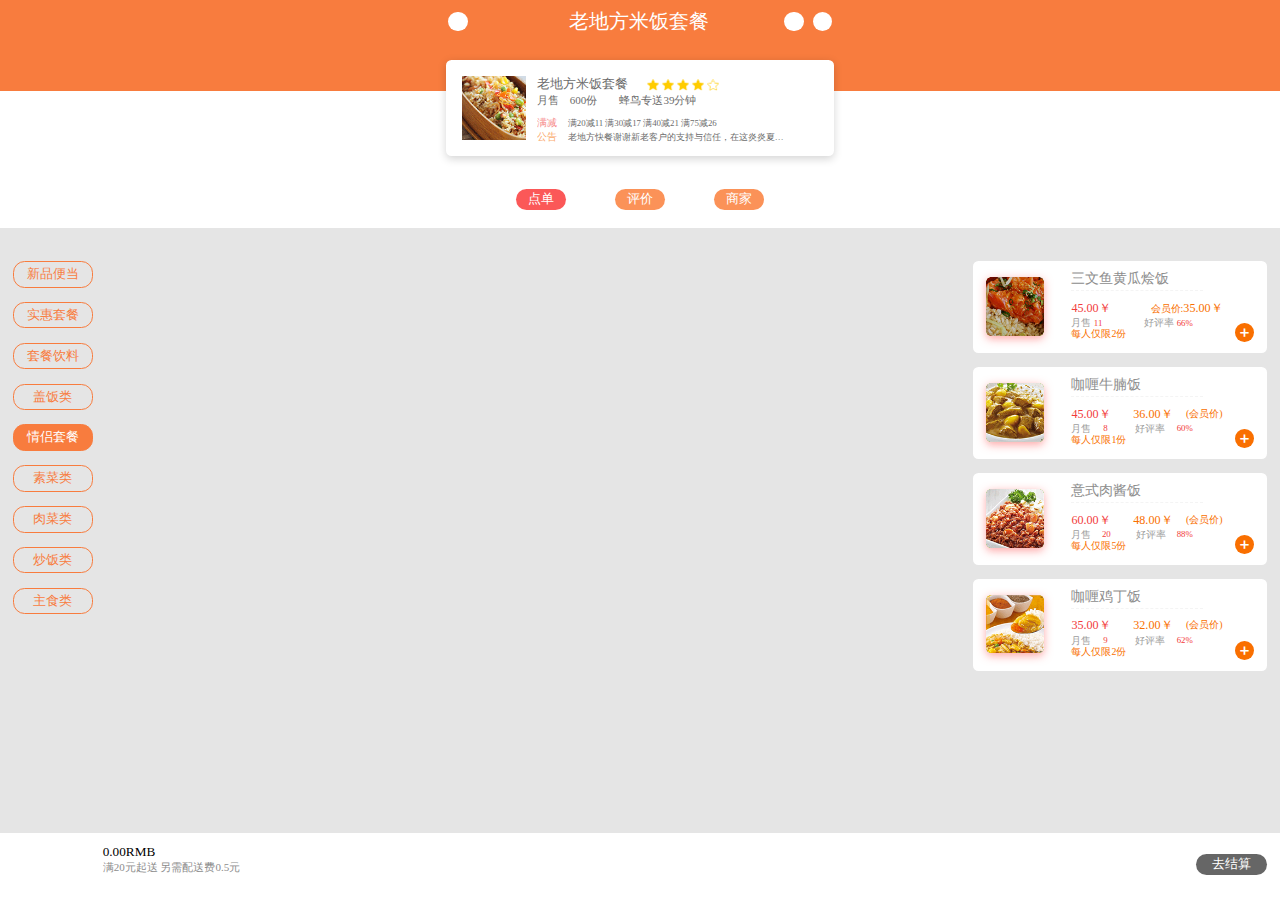
<file: app/detailed-information1.html>
<!DOCTYPE html>
<html lang="en">
<head>
    <meta charset="UTF-8">
    <meta name="viewport" content="width=device-width">
    <title>店铺详情1</title>
    <link rel="stylesheet" href="css/information1.css">
    <link rel="stylesheet" href="css/basic.css">
</head>
<body>
<!--标题-->
<div class="title-box">
    <header class="store-title">
        <div class="store-name">
            <a href="index.html">
            <div class="title-icon">
                <i id="return">&#xe683;</i>
            </div>
            </a>
            <span class="title-text">老地方米饭套餐
        </span>
            <div class="title-icon search">
                <i id="search-icon">&#xe6fe;</i>
            </div>
            <div class="title-icon more">
                <i id="more-icon">&#xe629;</i>
            </div>
        </div>
    </header>
    <div class="store-box">
        <div class="store-information">
            <div class="store-image">
                <img src="images/list-4.png" alt="">
            </div>
            <div class="store-container">
                <p class="container-name">
                    老地方米饭套餐
                </p>
                <div class="container-star">
                    <ul id="stars">
                        <li>
                            <img src="images/star.png" alt="">
                        </li>
                        <li>
                            <img src="images/star.png" alt="">
                        </li>
                        <li>
                            <img src="images/star.png" alt="">
                        </li>
                        <li>
                            <img src="images/star.png" alt="">
                        </li>
                        <li>
                            <img src="images/star2.png" alt="">
                        </li>
                    </ul>
                </div>
                <p class="container-sales">
                    月售&nbsp;&nbsp;&nbsp;&nbsp;600份&nbsp;&nbsp;&nbsp;&nbsp;&nbsp;&nbsp;&nbsp;&nbsp;蜂鸟专送39分钟
                </p>
                <div class="container-favourable">
                    <p>
                        <span>满减</span>
                        &nbsp;&nbsp;&nbsp;&nbsp;满20减11 满30减17 满40减21 满75减26
                    </p>
                    <p>
                        <span id="favourable-special">公告</span>
                        &nbsp;&nbsp;&nbsp;&nbsp;老地方快餐谢谢新老客户的支持与信任，在这炎炎夏日...在这炎炎夏日...在这炎炎夏日...
                    </p>
                </div>
                <i id="container-favourable-put">
                    &#xe698;
                </i>
            </div>
        </div>

    </div>
</div>
<!--上导航-->
<div class="small-nav-box">
    <div class="small-nav">
        <a class="order-sheet special">
            点单
        </a>
        <a class="order-sheet">
            评价
        </a>
        <a class="order-sheet">
            商家
        </a>
    </div>
</div>
<!--店铺详情-->
<div class="detailed-information">
    <div class="detailed-left">
        <ul>
            <li>
                新品便当
            </li>
            <li>
                实惠套餐
            </li>
            <li>
                套餐饮料
            </li>
            <li>
                盖饭类
            </li>
            <li class="detailed-left-special">
                情侣套餐
            </li>
            <li>
                素菜类
            </li>
            <li>
                肉菜类
            </li>
            <li>
                炒饭类
            </li>
            <li>
                主食类
            </li>
        </ul>
    </div>
    <div class="detailed-container">
        <div class="container-list">
            <div class="container-list-img">
                <img src="images/container-list-1.png" alt="">
            </div>
            <div class="container-rice-name">
                三文鱼黄瓜烩饭
            </div>
            <div class="container-list-price">
                <p class="list-price">
                    45.00￥<span class="list-price-special1"><span class="list-price-special2">会员价:</span>35.00￥</span>
                </p>
                <p class="list-evaluate">
                    <span>月售&nbsp;<span class="list-evaluate-special">11</span></span><span>好评率&nbsp;<span
                        class="list-evaluate-special">66%</span></span>
                </p>
                <p class="list-month-sales">
                    每人仅限2份
                </p>
            </div>
            <div class="add-goods">
                ＋
            </div>
        </div>
        <div class="container-list">
            <div class="container-list-img">
                <img src="images/container-list-2.png" alt="">
            </div>
            <div class="container-rice-name">
                咖喱牛腩饭
            </div>
            <div class="container-list-price">
                <p class="list-price">
                    45.00￥&nbsp;&nbsp;&nbsp;<span class="list-price-special1">36.00￥</span><span
                        class="list-price-special2">(会员价)</span>
                </p>
                <p class="list-evaluate">
                    月售&nbsp;<span class="list-evaluate-special">8</span>&nbsp;&nbsp;&nbsp;&nbsp;&nbsp;&nbsp;&nbsp;好评率&nbsp;<span
                        class="list-evaluate-special">60%</span>
                </p>
                <p class="list-month-sales">
                    每人仅限1份
                </p>
            </div>
            <div class="add-goods">
                ＋
            </div>
        </div>
        <div class="container-list">
            <div class="container-list-img">
                <img src="images/container-list-3.png" alt="">
            </div>
            <div class="container-rice-name">
                意式肉酱饭
            </div>
            <div class="container-list-price">
                <p class="list-price">
                    60.00￥&nbsp;&nbsp;&nbsp;<span class="list-price-special1">48.00￥</span><span
                        class="list-price-special2">(会员价)</span>
                </p>
                <p class="list-evaluate">
                    月售&nbsp;<span class="list-evaluate-special">20</span>&nbsp;&nbsp;&nbsp;&nbsp;&nbsp;&nbsp;&nbsp;好评率&nbsp;<span
                        class="list-evaluate-special">88%</span>
                </p>
                <p class="list-month-sales">
                    每人仅限5份
                </p>
            </div>
            <div class="add-goods">
                ＋
            </div>
        </div>
        <div class="container-list">
            <div class="container-list-img">
                <img src="images/container-list-4.png" alt="">
            </div>
            <div class="container-rice-name">
                咖喱鸡丁饭
            </div>
            <div class="container-list-price">
                <p class="list-price">
                    35.00￥&nbsp;&nbsp;&nbsp;<span class="list-price-special1">32.00￥</span><span
                        class="list-price-special2">(会员价)</span>
                </p>
                <p class="list-evaluate">
                    月售&nbsp;<span class="list-evaluate-special">9</span>&nbsp;&nbsp;&nbsp;&nbsp;&nbsp;&nbsp;&nbsp;好评率&nbsp;<span
                        class="list-evaluate-special">62%</span>
                </p>
                <p class="list-month-sales">
                    每人仅限2份
                </p>
            </div>
            <div class="add-goods">
                ＋
            </div>
        </div>
    </div>
</div>
<!--底部-->
<footer>
    <div id="shopping-cart">
        <i>&#xe600;</i>
    </div>
    <div class="shopping-text">
        <p class="shopping-text-price">0.00RMB</p>
        <p class="shopping-text-dispatching">满20元起送 另需配送费0.5元</p>
    </div>
    <a href="detailed-information2.html">
        <div class="balance-accounts">
            去结算
        </div>
    </a>
</footer>
</body>
</html>
</file>
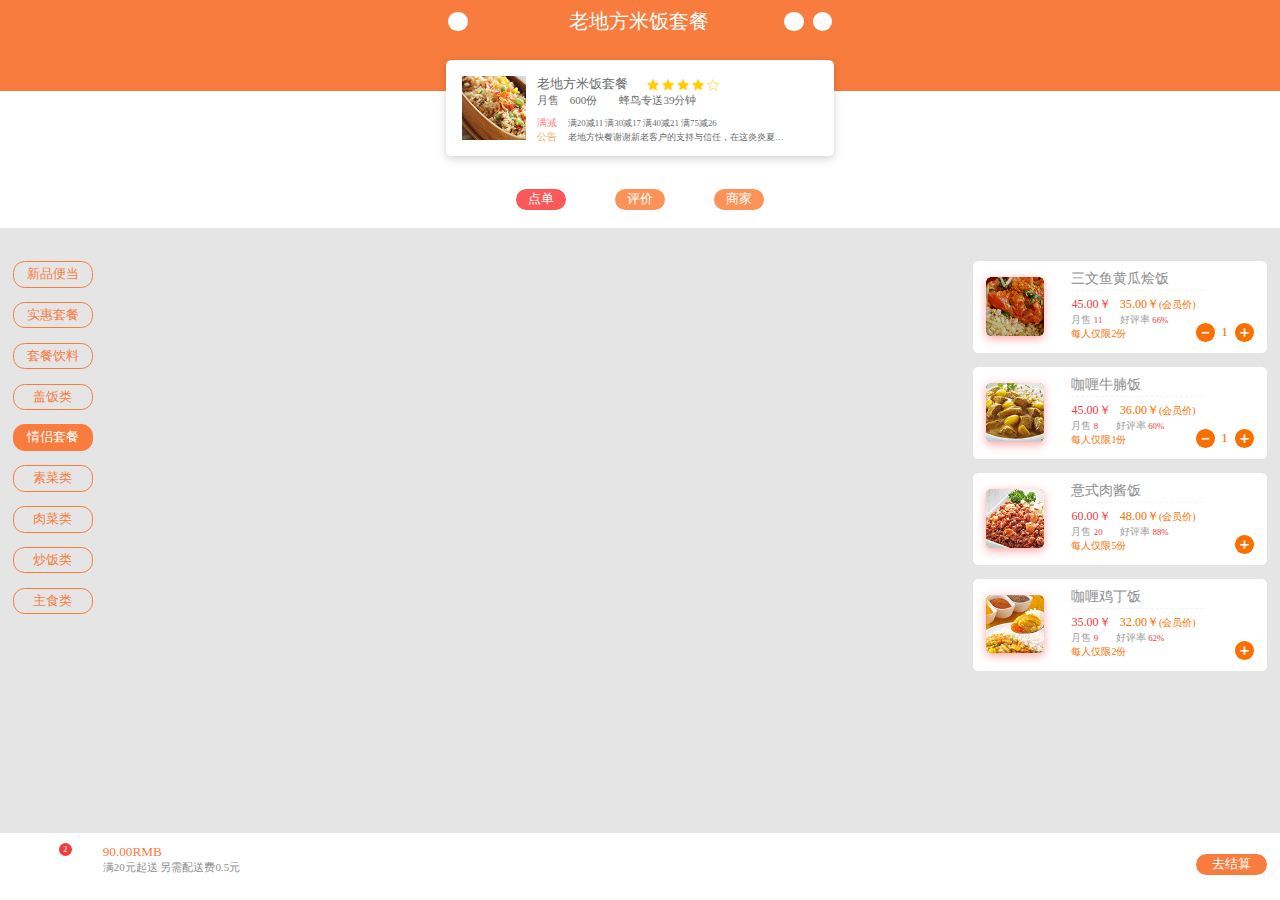
<file: app/detailed-information2.html>
<!DOCTYPE html>
<html lang="en">
<head>
    <meta charset="UTF-8">
    <meta name="viewport" content="width=device-width">
    <title>店铺详情2</title>
    <link rel="stylesheet" href="css/information2.css">
    <link rel="stylesheet" href="css/basic.css">
</head>
<body>
<!--标题-->
<div class="title-box">
    <header class="store-title">
        <div class="store-name">
            <a href="detailed-information1.html">
            <div class="title-icon">
                <i id="return">&#xe683;</i>
            </div>
            </a>
            <span class="title-text">老地方米饭套餐
        </span>
            <div class="title-icon search">
                <i id="search-icon">&#xe6fe;</i>
            </div>
            <div class="title-icon more">
                <i id="more-icon">&#xe629;</i>
            </div>
        </div>
    </header>
    <div class="store-box">
        <div class="store-information">
            <div class="store-image">
                <img src="images/list-4.png" alt="">
            </div>
            <div class="store-container">
                <p class="container-name">
                    老地方米饭套餐
                </p>
                <div class="container-star">
                    <ul id="stars">
                        <li>
                            <img src="images/star.png" alt="">
                        </li>
                        <li>
                            <img src="images/star.png" alt="">
                        </li>
                        <li>
                            <img src="images/star.png" alt="">
                        </li>
                        <li>
                            <img src="images/star.png" alt="">
                        </li>
                        <li>
                            <img src="images/star2.png" alt="">
                        </li>
                    </ul>
                </div>
                <p class="container-sales">
                    月售&nbsp;&nbsp;&nbsp;&nbsp;600份&nbsp;&nbsp;&nbsp;&nbsp;&nbsp;&nbsp;&nbsp;&nbsp;蜂鸟专送39分钟
                </p>
                <div class="container-favourable">
                    <p>
                        <span>满减</span>
                        &nbsp;&nbsp;&nbsp;&nbsp;满20减11 满30减17 满40减21 满75减26
                    </p>
                    <p>
                        <span id="favourable-special">公告</span>
                        &nbsp;&nbsp;&nbsp;&nbsp;老地方快餐谢谢新老客户的支持与信任，在这炎炎夏日...在这炎炎夏日...在这炎炎夏日...
                    </p>
                </div>
                <i id="container-favourable-put">
                    &#xe698;
                </i>
            </div>
        </div>
    </div>
</div>
<!--上导航-->
<div class="small-nav-box">
    <div class="small-nav">
        <a class="order-sheet special">
            点单
        </a>
        <a class="order-sheet">
            评价
        </a>
        <a class="order-sheet">
            商家
        </a>
    </div>
</div>
<!--店铺详情-->
<div class="detailed-information">
    <div class="detailed-left">
        <ul>
            <li>
                新品便当
            </li>
            <li>
                实惠套餐
            </li>
            <li>
                套餐饮料
            </li>
            <li>
                盖饭类
            </li>
            <li class="detailed-left-special">
                情侣套餐
            </li>
            <li>
                素菜类
            </li>
            <li>
                肉菜类
            </li>
            <li>
                炒饭类
            </li>
            <li>
                主食类
            </li>
        </ul>
    </div>
    <div class="detailed-container">
        <div class="container-list">
            <div class="container-list-img">
                <img src="images/container-list-1.png" alt="">
            </div>
            <div class="container-rice-name">
                三文鱼黄瓜烩饭
            </div>
            <div class="container-list-price">
                <p class="list-price">
                    45.00￥&nbsp;&nbsp;&nbsp;<span class="list-price-special1">35.00￥</span><span
                        class="list-price-special2">(会员价)</span>
                </p>
                <p class="list-evaluate">
                    月售&nbsp;<span class="list-evaluate-special">11</span>&nbsp;&nbsp;&nbsp;&nbsp;&nbsp;&nbsp;&nbsp;好评率&nbsp;<span
                        class="list-evaluate-special">66%</span>
                </p>
                <p class="list-month-sales">
                    每人仅限2份
                </p>
            </div>
            <div class="minus-goods">
                －
            </div>
            <div class="number-goods">
                1
            </div>
            <div class="add-goods">
                ＋
            </div>
        </div>
        <div class="container-list">
            <div class="container-list-img">
                <img src="images/container-list-2.png" alt="">
            </div>
            <div class="container-rice-name">
                咖喱牛腩饭
            </div>
            <div class="container-list-price">
                <p class="list-price">
                    45.00￥&nbsp;&nbsp;&nbsp;<span class="list-price-special1">36.00￥</span><span
                        class="list-price-special2">(会员价)</span>
                </p>
                <p class="list-evaluate">
                    月售&nbsp;<span class="list-evaluate-special">8</span>&nbsp;&nbsp;&nbsp;&nbsp;&nbsp;&nbsp;&nbsp;好评率&nbsp;<span
                        class="list-evaluate-special">60%</span>
                </p>
                <p class="list-month-sales">
                    每人仅限1份
                </p>
            </div>
            <div class="minus-goods">
                －
            </div>
            <div class="number-goods">
                1
            </div>
            <div class="add-goods">
                ＋
            </div>
        </div>
        <div class="container-list">
            <div class="container-list-img">
                <img src="images/container-list-3.png" alt="">
            </div>
            <div class="container-rice-name">
                意式肉酱饭
            </div>
            <div class="container-list-price">
                <p class="list-price">
                    60.00￥&nbsp;&nbsp;&nbsp;<span class="list-price-special1">48.00￥</span><span
                        class="list-price-special2">(会员价)</span>
                </p>
                <p class="list-evaluate">
                    月售&nbsp;<span class="list-evaluate-special">20</span>&nbsp;&nbsp;&nbsp;&nbsp;&nbsp;&nbsp;&nbsp;好评率&nbsp;<span
                        class="list-evaluate-special">88%</span>
                </p>
                <p class="list-month-sales">
                    每人仅限5份
                </p>
            </div>
            <div class="add-goods">
                ＋
            </div>
        </div>
        <div class="container-list">
            <div class="container-list-img">
                <img src="images/container-list-4.png" alt="">
            </div>
            <div class="container-rice-name">
                咖喱鸡丁饭
            </div>
            <div class="container-list-price">
                <p class="list-price">
                    35.00￥&nbsp;&nbsp;&nbsp;<span class="list-price-special1">32.00￥</span><span
                        class="list-price-special2">(会员价)</span>
                </p>
                <p class="list-evaluate">
                    月售&nbsp;<span class="list-evaluate-special">9</span>&nbsp;&nbsp;&nbsp;&nbsp;&nbsp;&nbsp;&nbsp;好评率&nbsp;<span
                        class="list-evaluate-special">62%</span>
                </p>
                <p class="list-month-sales">
                    每人仅限2份
                </p>
            </div>
            <div class="add-goods">
                ＋
            </div>
        </div>
    </div>
</div>
<!--底部-->
<footer>
    <div id="shopping-cart">
        <i>&#xe600;</i>
    </div>
    <div class="shopping-cart-number">
        2
    </div>
    <div class="shopping-text">
        <p class="shopping-text-price">90.00RMB</p>
        <p class="shopping-text-dispatching">满20元起送 另需配送费0.5元</p>
    </div>
    <a href="detailed-information3.html">
        <div class="balance-accounts">
            去结算
        </div>
    </a>
</footer>
</body>
</html>
</file>
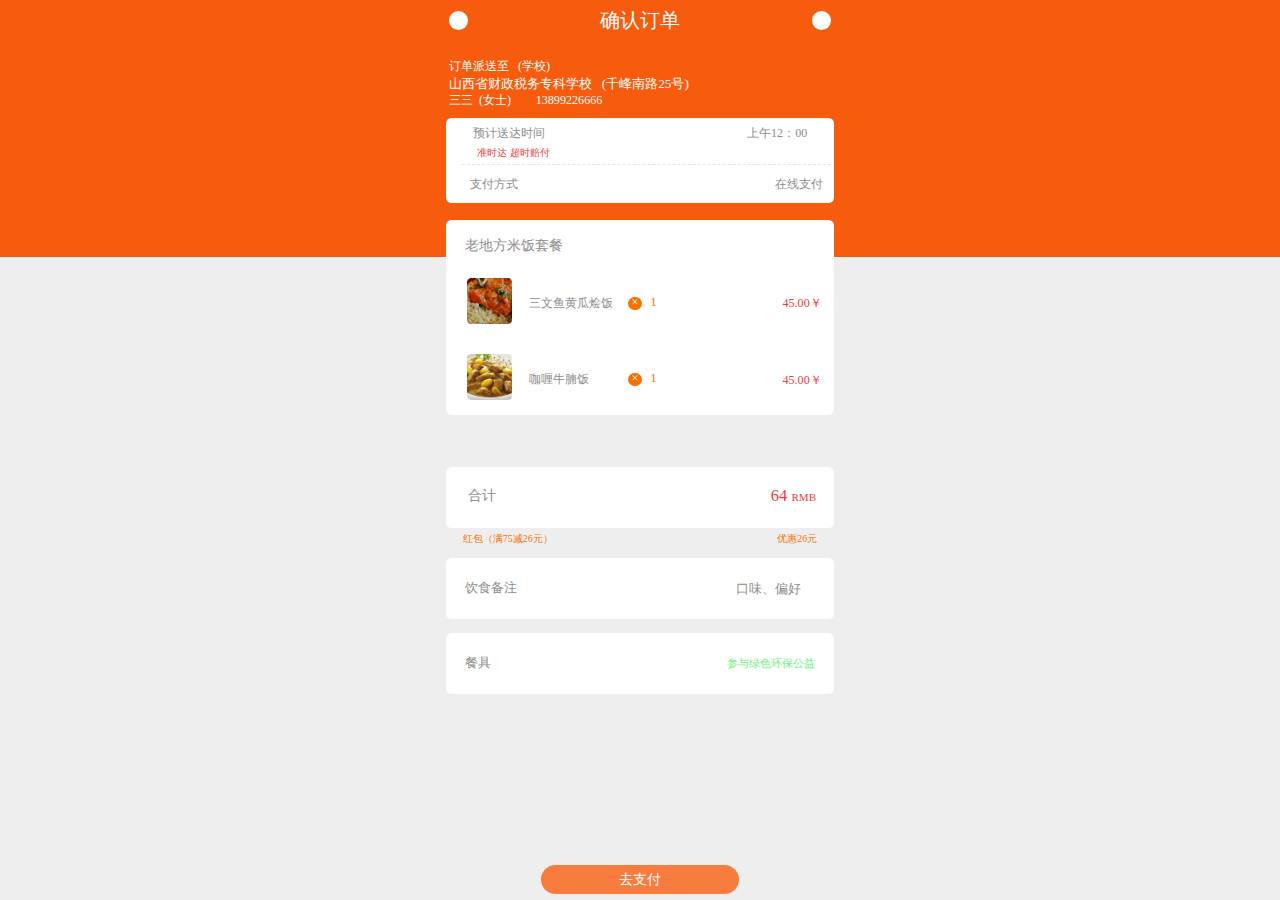
<file: app/detailed-information3.html>
<!doctype html>
<html lang="en">
<head>
    <meta charset="UTF-8">
    <meta name="viewport"
          content="width=device-width, user-scalable=no, initial-scale=1.0, maximum-scale=1.0, minimum-scale=1.0">
    <meta http-equiv="X-UA-Compatible" content="ie=edge">
    <title>店铺详情3</title>
    <link rel="stylesheet" href="css/basic.css">
    <link rel="stylesheet" href="css/information3.css">
</head>
<body>
<!--标题-->
<div class="top">
    <header>
        <a href="detailed-information2.html">
        <div class="header-return">
            <i id="return">&#xe683;</i>
        </div>
        </a>
        确认订单
        <div class="header-return share">
            <i id="share">&#xe615;</i>
        </div>
        <div class="header-address">
            <p class="address-choice">
                订单派送至&nbsp;&nbsp;&nbsp;(学校)
            </p>
            <p class="address-school">
                山西省财政税务专科学校&nbsp;&nbsp;&nbsp;(千峰南路25号)
            </p>
            <p class="address-person">
                三三&nbsp;&nbsp;(女士)&nbsp;&nbsp;&nbsp;
                <i id="phone">&#xe697;</i>
                13899226666
            </p>
        </div>
        <div class="header-time">
            <div class="expect-time">
                <p class="specific-time">预计送达时间 <span>上午12：00</span>
                    <i id="spread">&#xe698;</i>
                </p>
                <p class="special-note">
                    <i id="note">&#xe72d;</i>
                    准时达 超时赔付</p>
            </div>
            <div class="pay-style">
                <p>支付方式 <span>在线支付</span></p>
            </div>
        </div>
    </header>
    <div class="order-form-box">
        <div class="order-form">
            <p class="order-form-title">老地方米饭套餐</p>
            <div class="order-form1">
                <div class="order-form-img">
                    <img src="images/container-list-1.png" alt="">
                </div>
                <span>三文鱼黄瓜烩饭</span>
                <div class="multiply">
                    ×
                </div>
                <span class="multiply-number">
                    1
                </span>
                <span class="multiply-price">
                    45.00￥
                </span>
            </div>
            <div class="order-form1">
                <div class="order-form-img">
                    <img src="images/container-list-2.png" alt="">
                </div>
                <span>咖喱牛腩饭</span>
                <div class="multiply">
                    ×
                </div>
                <span class="multiply-number">
                    1
                </span>
                <span class="multiply-price">
                    45.00￥
                </span>
            </div>
        </div>
    </div>
</div>
<!--口味偏好价格-->
<div class="shop-lists">
    <div class="total-price">
        <span class="total">
            合计
        </span>
        <span class="price">
            64 <span class="price-unit">RMB</span>
        </span>
    </div>
    <div class="red-packet">
        <span>红包（满75减26元）</span>
        <span>优惠26元</span>
    </div>
    <div class="foot-remark">
        <div class="list-container">
            <span>饮食备注</span>
            <span>口味、偏好 <i id="remark-choose">&#xe634;</i> </span>
        </div>
    </div>
    <div class="foot-remark tableware">
        <div class="list-container">
            <span>餐具</span>
            <span id="tableware-special">参与绿色环保公益</span>
        </div>
    </div>
    <!--去支付-->
    <div class="pay-box">
        <a href="pay1.html">
        <div class="pay">
            去支付
        </div>
        </a>
    </div>
</div>
</body>
</html>
</file>
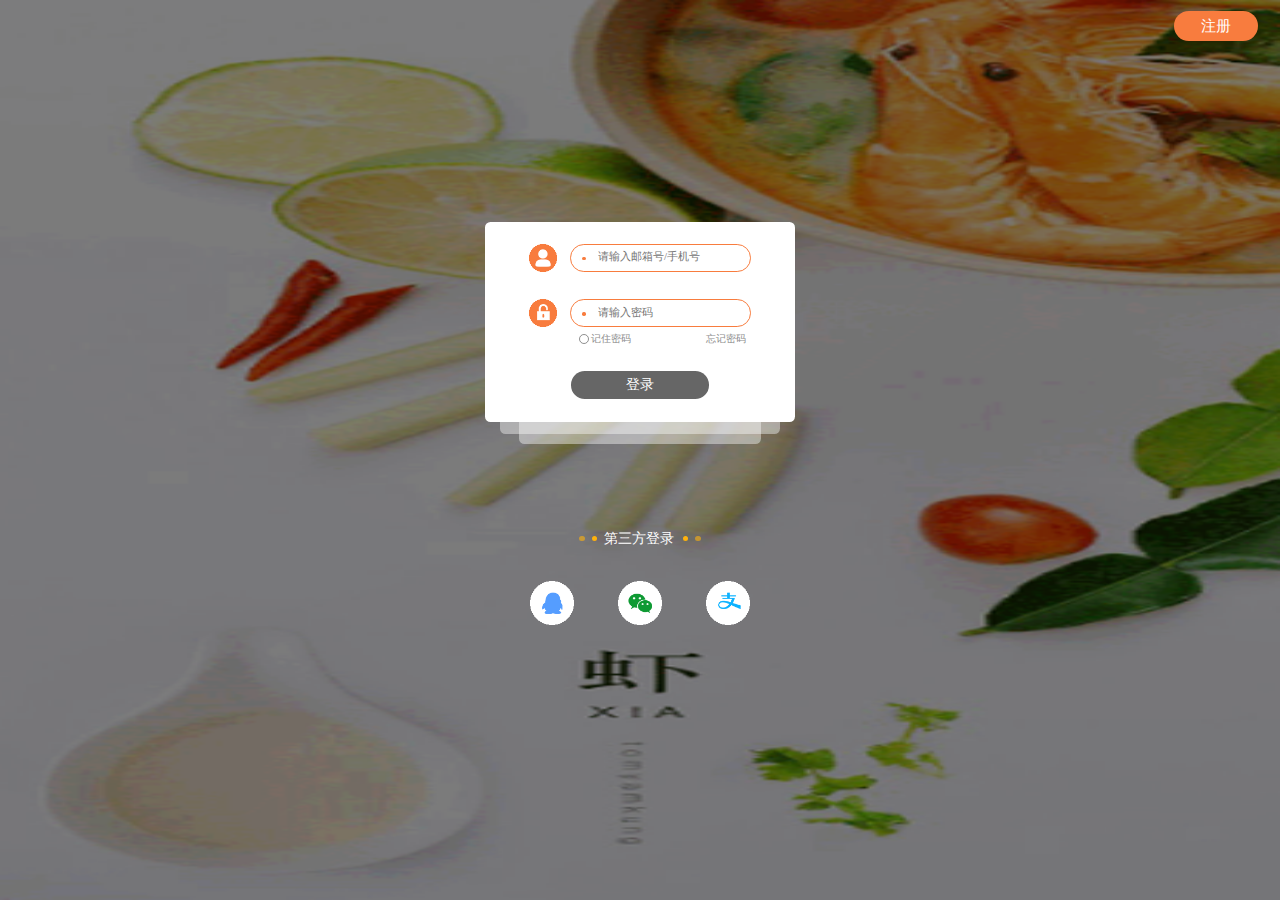
<file: app/login.html>
<!doctype html>
<html lang="en">
<head>
    <meta charset="UTF-8">
    <meta name="viewport"
          content="width=device-width, user-scalable=no, initial-scale=1.0, maximum-scale=1.0, minimum-scale=1.0">
    <meta http-equiv="X-UA-Compatible" content="ie=edge">
    <link rel="stylesheet" href="css/login.css">
    <link rel="stylesheet" href="css/basic.css">
    <title>登录</title>
</head>
<body>
<div class="bg">
    <div class="button">
        <a href="register.html">
        <div class="register">
            注册
        </div>
        </a>
    </div>
    <div class="center-box">
        <div class="center-container">
            <div class="center bottom">
            </div>
            <div class="center between">
            </div>
            <div class="center top">
                <div class="login-information">
                    <img src="images/name.png" alt="">
                    <div class="name-text">
                        <span></span>
                        <input type="text" placeholder="请输入邮箱号/手机号">
                    </div>
                </div>
                <div class="login-information password">
                    <img src="images/password.png" alt="">
                    <div class="name-text">
                        <span></span>
                        <input type="text" placeholder="请输入密码">
                    </div>
                </div>
                <div class="password-information">
                    <div class="remember-password">
                        <span></span>
                        记住密码
                    </div>
                    <div class="remember-password">
                        <i id="find-password">&#xe72d;</i>
                        忘记密码
                    </div>
                </div>
                <a href="index.html">
                <div class="btn-login">
                    登录
                </div>
                </a>
            </div>
        </div>
    </div>
    <div class="third-party-login-box">
        <div class="third-party-login">
            <div class="point point-special"></div>
            <div class="point"></div>
            <div class="text">第三方登录</div>
            <div class="point"></div>
            <div class="point point-special"></div>
        </div>
    </div>
    <div class="third-party-icon-box">
        <div class="third-party-icon">
            <div><img src="images/qq.png" alt=""></div>
            <div><img src="images/wechat.png" alt=""></div>
            <div><img src="images/payment.png" alt=""></div>
        </div>
    </div>
</div>
</body>
</html>
</file>
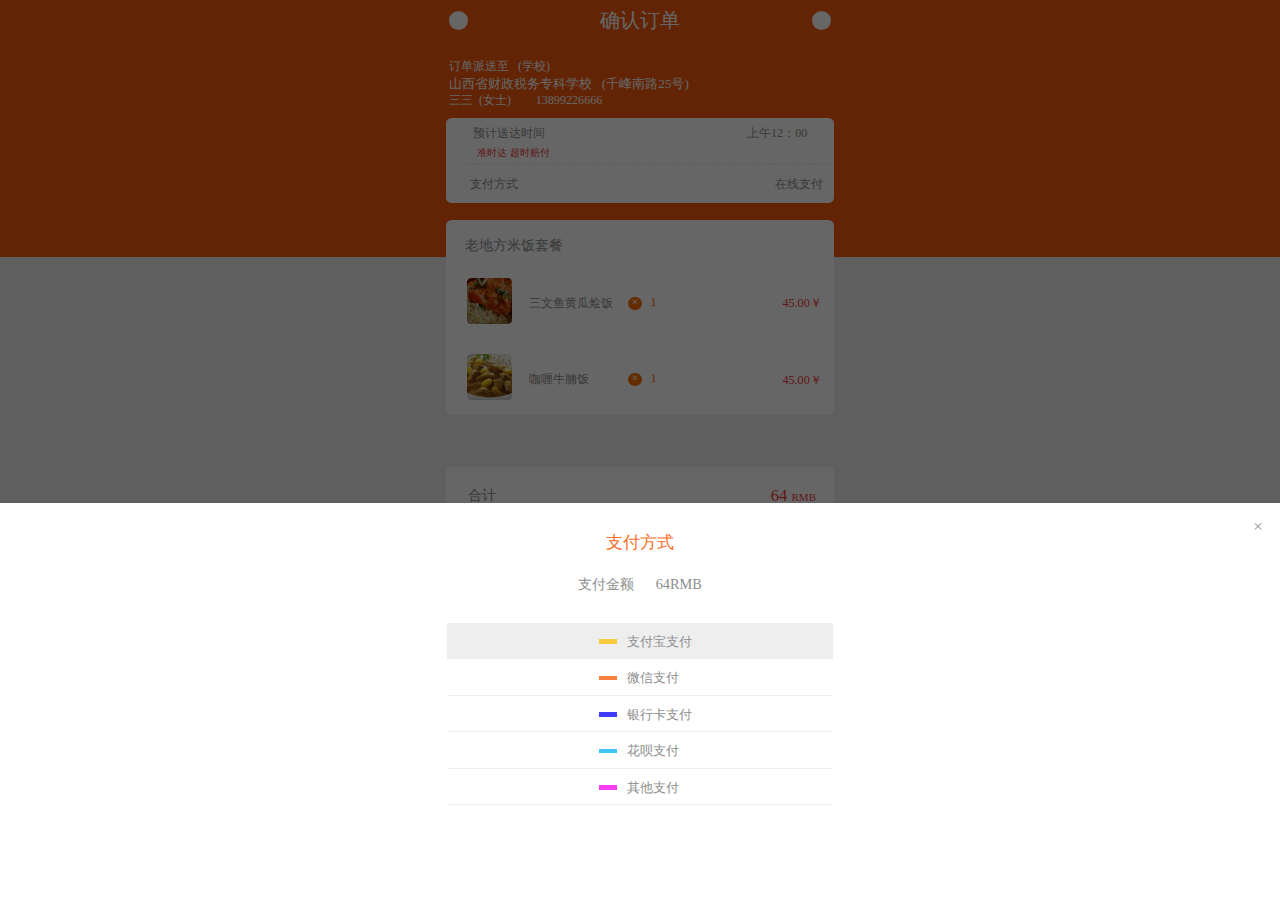
<file: app/pay1.html>
<!doctype html>
<html lang="en">
<head>
    <meta charset="UTF-8">
    <meta name="viewport"
          content="width=device-width, user-scalable=no, initial-scale=1.0, maximum-scale=1.0, minimum-scale=1.0">
    <meta http-equiv="X-UA-Compatible" content="ie=edge">
    <title>支付方式</title>
    <link rel="stylesheet" href="css/basic.css">
    <link rel="stylesheet" href="css/information3.css">
    <link rel="stylesheet" href="css/pay1.css">
</head>
<body>
<div class="box">
    <div class="shaw">
    </div>
    <div class="top">
        <header>
            <a href="detailed-information2.html">
                <div class="header-return">
                    <i id="return">&#xe683;</i>
                </div>
            </a>
            确认订单
            <div class="header-return share">
                <i id="share">&#xe615;</i>
            </div>
            <div class="header-address">
                <p class="address-choice">
                    订单派送至&nbsp;&nbsp;&nbsp;(学校)
                </p>
                <p class="address-school">
                    山西省财政税务专科学校&nbsp;&nbsp;&nbsp;(千峰南路25号)
                </p>
                <p class="address-person">
                    三三&nbsp;&nbsp;(女士)&nbsp;&nbsp;&nbsp;
                    <i id="phone">&#xe697;</i>
                    13899226666
                </p>
            </div>
            <div class="header-time">
                <div class="expect-time">
                    <p class="specific-time">预计送达时间 <span>上午12：00</span>
                        <i id="spread">&#xe698;</i>
                    </p>
                    <p class="special-note">
                        <i id="note">&#xe72d;</i>
                        准时达 超时赔付</p>
                </div>
                <div class="pay-style">
                    <p>支付方式 <span>在线支付</span></p>
                </div>
            </div>
        </header>
        <div class="order-form-box">
            <div class="order-form">
                <p class="order-form-title">老地方米饭套餐</p>
                <div class="order-form1">
                    <div class="order-form-img">
                        <img src="images/container-list-1.png" alt="">
                    </div>
                    <span>三文鱼黄瓜烩饭</span>
                    <div class="multiply">
                        ×
                    </div>
                    <span class="multiply-number">
                    1
                </span>
                    <span class="multiply-price">
                    45.00￥
                </span>
                </div>
                <div class="order-form1">
                    <div class="order-form-img">
                        <img src="images/container-list-2.png" alt="">
                    </div>
                    <span>咖喱牛腩饭</span>
                    <div class="multiply">
                        ×
                    </div>
                    <span class="multiply-number">
                    1
                </span>
                    <span class="multiply-price">
                    45.00￥
                </span>
                </div>
            </div>
        </div>
    </div>
    <!--口味偏好价格-->
    <div class="shop-lists">
        <div class="total-price">
        <span class="total">
            合计
        </span>
            <span class="price">
            64 <span class="price-unit">RMB</span>
        </span>
        </div>
        <div class="red-packet">
            <span>红包（满75减26元）</span>
            <span>优惠26元</span>
        </div>
        <div class="foot-remark">
            <div class="list-container">
                <span>饮食备注</span>
                <span>口味、偏好 <i id="remark-choose">&#xe634;</i> </span>
            </div>
        </div>
        <div class="foot-remark tableware">
            <div class="list-container">
                <span>餐具</span>
                <span id="tableware-special">参与绿色环保公益</span>
            </div>
        </div>
        <!--去支付-->
        <div class="pay-box">
            <a href="pay1.html">
                <div class="pay">
                    去支付
                </div>
            </a>
        </div>
    </div>
</div>
<div class="pay-container">
    <a href="detailed-information3.html">
        <div class="pay-multiply">×</div>
    </a>
    <div id="pay-style-text">
        支付方式
    </div>
    <div id="pay-money">
        支付金额&nbsp;&nbsp;&nbsp;&nbsp;&nbsp;&nbsp;64RMB
    </div>
    <div class="pay-style-box">
        <div id="pay-style">
            <a href="pay2.html">
                <div class="pay-style-special">
                    <div class="specific-style"></div>
                    <span>支付宝支付</span>
                </div>
            </a>
            <a href="">
                <div>
                    <div class="specific-style specific-style-WeChat"></div>
                    <span>微信支付</span>
                </div>
            </a>
            <a>
                <div>
                    <div class="specific-style specific-style-bankCard"></div>
                    <span>银行卡支付</span>
                </div>
            </a>
            <a href="">
                <div>
                    <div class="specific-style specific-style-flower"></div>
                    <span>花呗支付</span>
                </div>
            </a>
            <a href="pay3.html">
                <div>
                    <div class="specific-style specific-style-others"></div>
                    <span>其他支付</span>
                </div>
            </a>
        </div>
    </div>
</div>
</body>
</html>
</file>
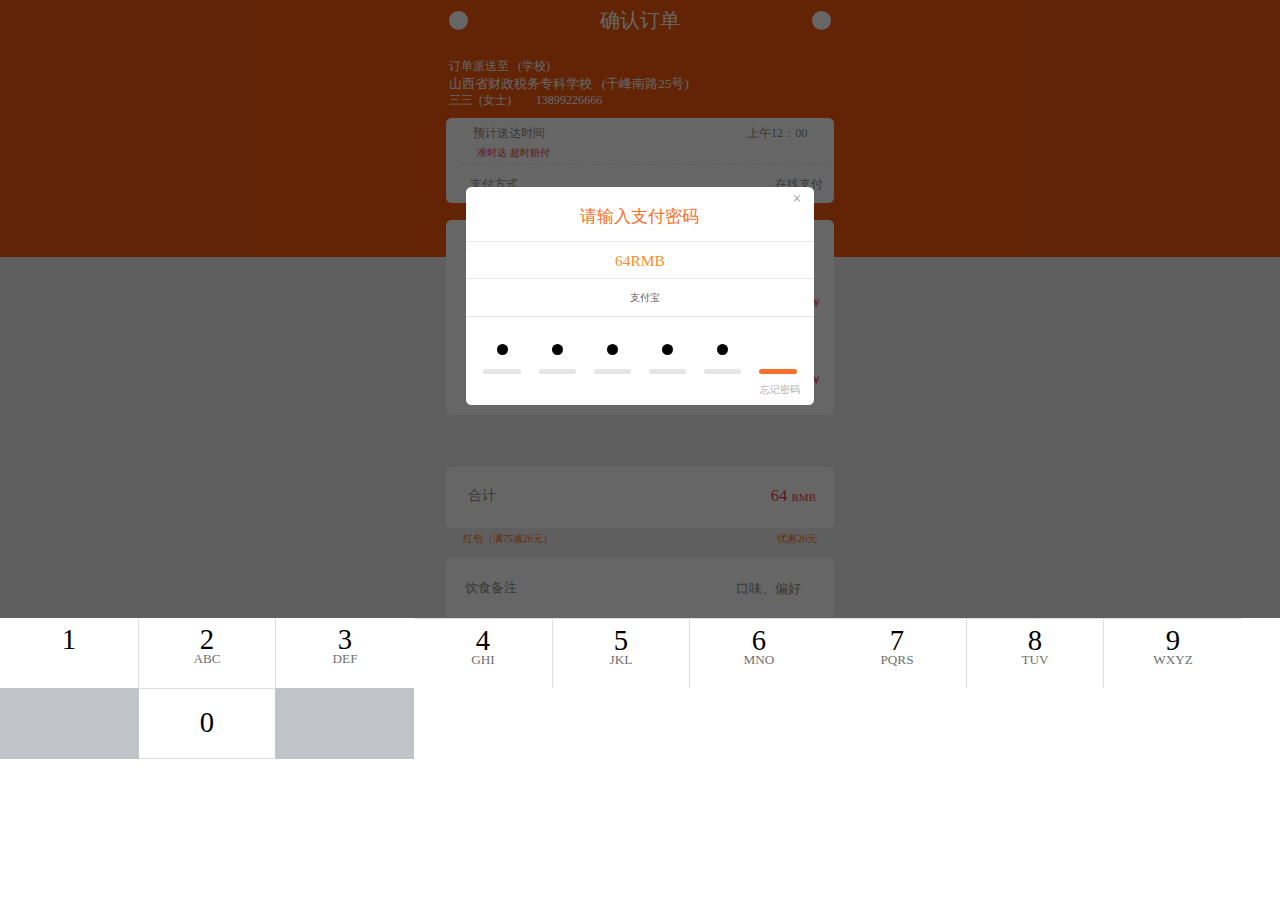
<file: app/pay2.html>
<!doctype html>
<html lang="en">
<head>
    <meta charset="UTF-8">
    <meta name="viewport"
          content="width=device-width, user-scalable=no, initial-scale=1.0, maximum-scale=1.0, minimum-scale=1.0">
    <meta http-equiv="X-UA-Compatible" content="ie=edge">
    <title>支付方式2</title>
    <link rel="stylesheet" href="css/basic.css">
    <link rel="stylesheet" href="css/information3.css">
    <link rel="stylesheet" href="css/pay2.css">
</head>
<body>
<div class="box">
    <div class="shaw">
    </div>
    <!--标题-->
    <div class="top">
        <header>
            <a href="detailed-information2.html">
                <div class="header-return">
                    <i id="return">&#xe683;</i>
                </div>
            </a>
            确认订单
            <div class="header-return share">
                <i id="share">&#xe615;</i>
            </div>
            <div class="header-address">
                <p class="address-choice">
                    订单派送至&nbsp;&nbsp;&nbsp;(学校)
                </p>
                <p class="address-school">
                    山西省财政税务专科学校&nbsp;&nbsp;&nbsp;(千峰南路25号)
                </p>
                <p class="address-person">
                    三三&nbsp;&nbsp;(女士)&nbsp;&nbsp;&nbsp;
                    <i id="phone">&#xe697;</i>
                    13899226666
                </p>
            </div>
            <div class="header-time">
                <div class="expect-time">
                    <p class="specific-time">预计送达时间 <span>上午12：00</span>
                        <i id="spread">&#xe698;</i>
                    </p>
                    <p class="special-note">
                        <i id="note">&#xe72d;</i>
                        准时达 超时赔付</p>
                </div>
                <div class="pay-style">
                    <p>支付方式 <span>在线支付</span></p>
                </div>
            </div>
        </header>
        <div class="order-form-box">
            <div class="order-form">
                <p class="order-form-title">老地方米饭套餐</p>
                <div class="order-form1">
                    <div class="order-form-img">
                        <img src="images/container-list-1.png" alt="">
                    </div>
                    <span>三文鱼黄瓜烩饭</span>
                    <div class="multiply">
                        ×
                    </div>
                    <span class="multiply-number">
                    1
                </span>
                    <span class="multiply-price">
                    45.00￥
                </span>
                </div>
                <div class="order-form1">
                    <div class="order-form-img">
                        <img src="images/container-list-2.png" alt="">
                    </div>
                    <span>咖喱牛腩饭</span>
                    <div class="multiply">
                        ×
                    </div>
                    <span class="multiply-number">
                    1
                </span>
                    <span class="multiply-price">
                    45.00￥
                </span>
                </div>
            </div>
        </div>
    </div>
    <!--口味偏好价格-->
    <div class="shop-lists">
        <div class="total-price">
        <span class="total">
            合计
        </span>
            <span class="price">
            64 <span class="price-unit">RMB</span>
        </span>
        </div>
        <div class="red-packet">
            <span>红包（满75减26元）</span>
            <span>优惠26元</span>
        </div>
        <div class="foot-remark">
            <div class="list-container">
                <span>饮食备注</span>
                <span>口味、偏好 <i id="remark-choose">&#xe634;</i> </span>
            </div>
        </div>
        <div class="foot-remark tableware">
            <div class="list-container">
                <span>餐具</span>
                <span id="tableware-special">参与绿色环保公益</span>
            </div>
        </div>
        <!--去支付-->
        <div class="pay-box">
            <a href="pay1.html">
                <div class="pay">
                    去支付
                </div>
            </a>
        </div>
    </div>
</div>
<!--支付-->
<div class="pay-container-box">
    <div class="pay-container">
        <div id="cross">
            ×
        </div>
        <div id="input-title">请输入支付密码</div>
        <div class="input-price input-price-title">64RMB</div>
        <div class="input-price input-price-container">
            <i id="zhi-fu-bao">&#xe618;</i>
            支付宝
        </div>
        <div id="input-password">
            <div class="password">
                <div class="point"></div>
                <div class="rounded-rectangle"></div>
            </div>
            <div class="password">
                <div class="point"></div>
                <div class="rounded-rectangle"></div>
            </div>
            <div class="password">
                <div class="point"></div>
                <div class="rounded-rectangle"></div>
            </div>
            <div class="password">
                <div class="point"></div>
                <div class="rounded-rectangle"></div>
            </div>
            <div class="password">
                <div class="point"></div>
                <div class="rounded-rectangle"></div>
            </div>
            <div class="password">
                <div class="point special-point"></div>
                <div class="rounded-rectangle special-rounded-rectangle"></div>
            </div>
        </div>
        <div id="find-password">
            <i id="find-password-icon">&#xe72d;</i>
            忘记密码
        </div>
    </div>
</div>
<!--键盘-->
    <div class="keyboard">
        <div class="keyboard-container container-special">
            <span>1</span>
        </div>
        <div class="keyboard-container container-special-2">
            <span class="keyboard-number">2</span>
            <div class="keyboard-spell">ABC</div>
        </div>
        <div class="keyboard-container container-special">
            <span class="keyboard-number">3</span>
            <div class="keyboard-spell">DEF</div>
        </div>
        <div class="keyboard-container container-special-4">
            <span class="keyboard-number">4</span>
            <div class="keyboard-spell">GHI</div>
        </div>
        <div class="keyboard-container container-special-5">
            <span class="keyboard-number">5</span>
            <div class="keyboard-spell">JKL</div>
        </div>
        <div class="keyboard-container container-special-4">
            <span class="keyboard-number">6</span>
            <div class="keyboard-spell">MNO</div>
        </div>
        <div class="keyboard-container container-special-4">
            <span class="keyboard-number">7</span>
            <div class="keyboard-spell">PQRS</div>
        </div>
        <div class="keyboard-container container-special-5">
            <span class="keyboard-number">8</span>
            <div class="keyboard-spell">TUV</div>
        </div>
        <div class="keyboard-container container-special-4">
            <span class="keyboard-number">9</span>
            <div class="keyboard-spell">WXYZ</div>
        </div>
        <div class="keyboard-container special-blank">
        </div>
        <a href="success.html">
        <div class="keyboard-container container-special-0 zero">
            <span id="zero">0</span>
        </div>
        </a>
        <div class="keyboard-container special-blank">
            <i id="delete">&#xe61a;</i>
        </div>

    </div>
</body>
</html>
</file>
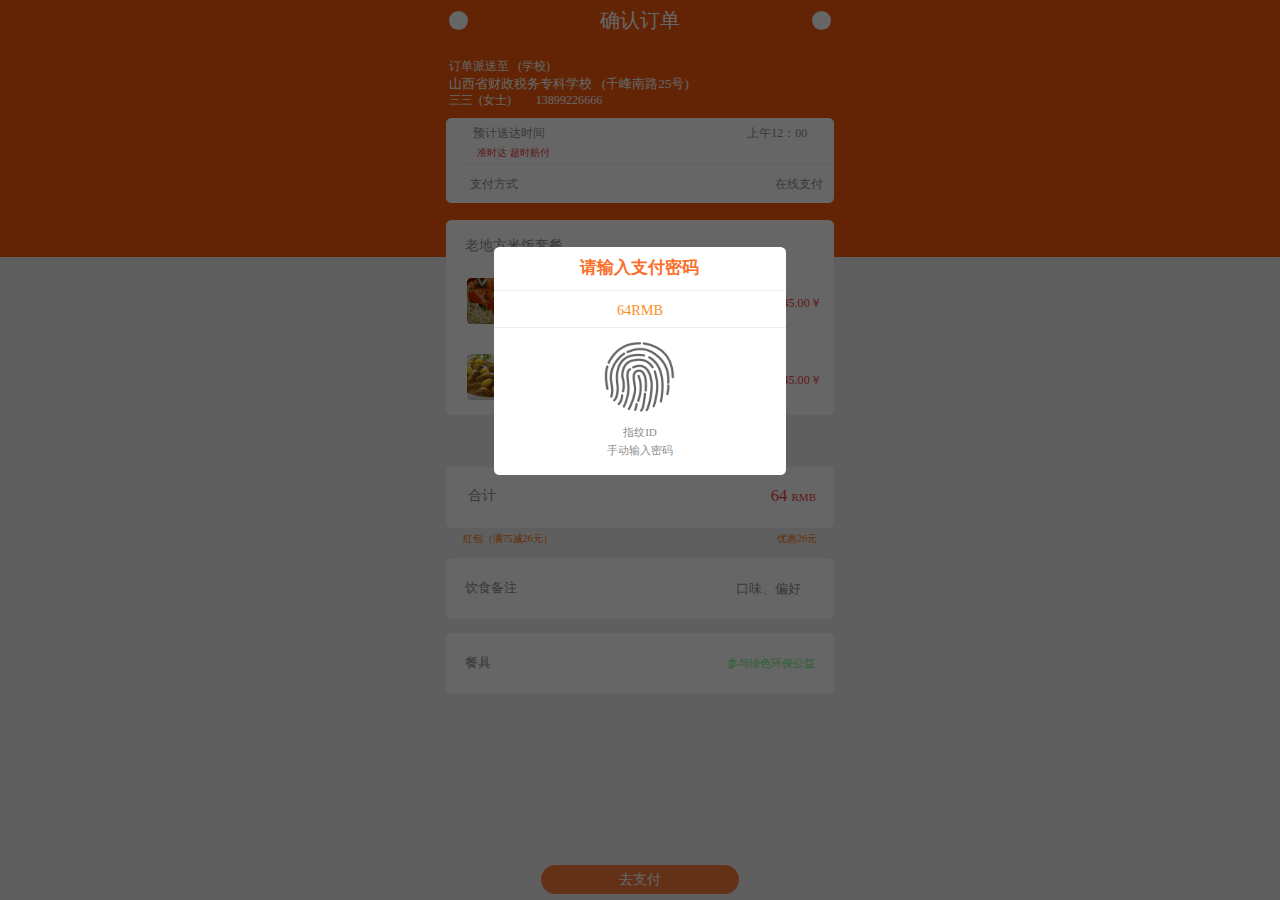
<file: app/pay3.html>
<!doctype html>
<html lang="en">
<head>
    <meta charset="UTF-8">
    <meta name="viewport"
          content="width=device-width, user-scalable=no, initial-scale=1.0, maximum-scale=1.0, minimum-scale=1.0">
    <meta http-equiv="X-UA-Compatible" content="ie=edge">
    <title>支付方式</title>
    <link rel="stylesheet" href="css/basic.css">
    <link rel="stylesheet" href="css/information3.css">
    <link rel="stylesheet" href="css/pay1.css">
    <link rel="stylesheet" href="css/pay3.css">
</head>
<body>
<div class="box">
    <div class="shaw">
    </div>
    <div class="top">
        <header>
            <a href="detailed-information2.html">
                <div class="header-return">
                    <i id="return">&#xe683;</i>
                </div>
            </a>
            确认订单
            <div class="header-return share">
                <i id="share">&#xe615;</i>
            </div>
            <div class="header-address">
                <p class="address-choice">
                    订单派送至&nbsp;&nbsp;&nbsp;(学校)
                </p>
                <p class="address-school">
                    山西省财政税务专科学校&nbsp;&nbsp;&nbsp;(千峰南路25号)
                </p>
                <p class="address-person">
                    三三&nbsp;&nbsp;(女士)&nbsp;&nbsp;&nbsp;
                    <i id="phone">&#xe697;</i>
                    13899226666
                </p>
            </div>
            <div class="header-time">
                <div class="expect-time">
                    <p class="specific-time">预计送达时间 <span>上午12：00</span>
                        <i id="spread">&#xe698;</i>
                    </p>
                    <p class="special-note">
                        <i id="note">&#xe72d;</i>
                        准时达 超时赔付</p>
                </div>
                <div class="pay-style">
                    <p>支付方式 <span>在线支付</span></p>
                </div>
            </div>
        </header>
        <div class="order-form-box">
            <div class="order-form">
                <p class="order-form-title">老地方米饭套餐</p>
                <div class="order-form1">
                    <div class="order-form-img">
                        <img src="images/container-list-1.png" alt="">
                    </div>
                    <span>三文鱼黄瓜烩饭</span>
                    <div class="multiply">
                        ×
                    </div>
                    <span class="multiply-number">
                    1
                </span>
                    <span class="multiply-price">
                    45.00￥
                </span>
                </div>
                <div class="order-form1">
                    <div class="order-form-img">
                        <img src="images/container-list-2.png" alt="">
                    </div>
                    <span>咖喱牛腩饭</span>
                    <div class="multiply">
                        ×
                    </div>
                    <span class="multiply-number">
                    1
                </span>
                    <span class="multiply-price">
                    45.00￥
                </span>
                </div>
            </div>
        </div>
    </div>
    <!--口味偏好价格-->
    <div class="shop-lists">
        <div class="total-price">
        <span class="total">
            合计
        </span>
            <span class="price">
            64 <span class="price-unit">RMB</span>
        </span>
        </div>
        <div class="red-packet">
            <span>红包（满75减26元）</span>
            <span>优惠26元</span>
        </div>
        <div class="foot-remark">
            <div class="list-container">
                <span>饮食备注</span>
                <span>口味、偏好 <i id="remark-choose">&#xe634;</i> </span>
            </div>
        </div>
        <div class="foot-remark tableware">
            <div class="list-container">
                <span>餐具</span>
                <span id="tableware-special">参与绿色环保公益</span>
            </div>
        </div>
        <!--去支付-->
        <div class="pay-box">
            <a href="pay1.html">
                <div class="pay">
                    去支付
                </div>
            </a>
        </div>
    </div>
</div>
<div class="fingerprint-box">
    <div class="fingerprint">
        <div class="fingerprint-header">
            请输入支付密码
        </div>
        <div class="fingerprint-price">
            64RMB
        </div>
        <a href="success.html">
        <div class="fingerprint-recognition">
            <img src="images/zhiwen.png" alt="">
        </div>
        </a>
        <div class="fingerprint-input ID">
            指纹ID
        </div>
        <a href="\">
        <div class="fingerprint-input hand">
            手动输入密码
        </div>
        </a>
    </div>
</div>
</body>
</html>
</file>
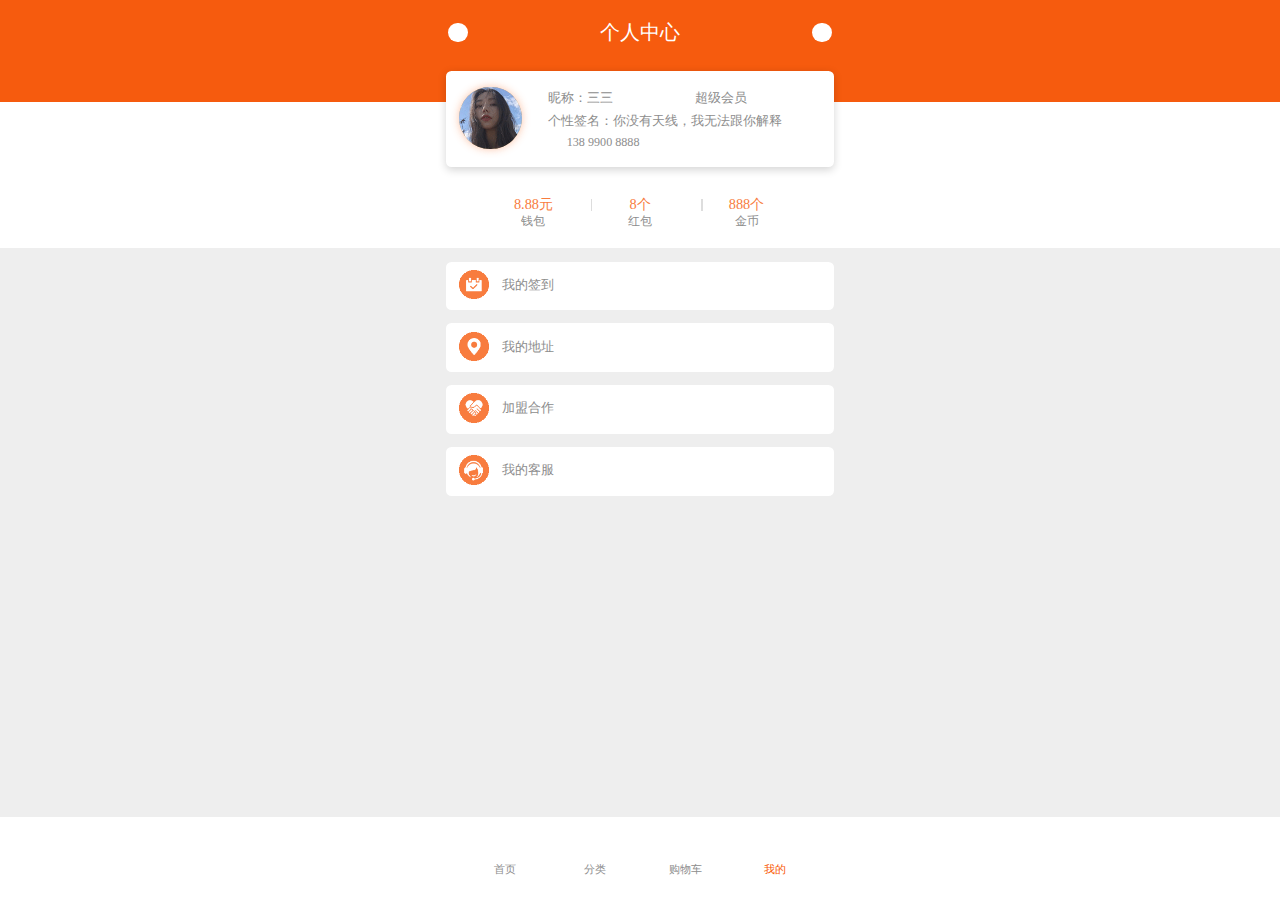
<file: app/person.html>
<!doctype html>
<html lang="en">
<head>
    <meta charset="UTF-8">
    <meta name="viewport"
          content="width=device-width, user-scalable=no, initial-scale=1.0, maximum-scale=1.0, minimum-scale=1.0">
    <meta http-equiv="X-UA-Compatible" content="ie=edge">
    <link rel="stylesheet" href="css/basic.css">
    <link rel="stylesheet" href="css/person.css">
    <title>个人中心</title>
</head>
<body>
    <header>
        <div class="title">
            <div class="point">
                <i class="title-icon">&#xe63b;</i>
            </div>
            <div class="text">个人中心</div>
            <div class="point">
                <i class="title-icon">&#xe637;</i>
            </div>
        </div>
    </header>
    <div class="person-big-box">
    <div class="person-box">
        <div class="head-portrait">
            <img src="images/person.png" alt="">
        </div>
        <div class="person-container">
            <p class="information name">昵称：三三&nbsp;&nbsp;&nbsp;&nbsp;&nbsp;&nbsp;&nbsp;&nbsp;&nbsp;&nbsp;&nbsp;&nbsp;&nbsp;&nbsp;&nbsp;&nbsp;&nbsp;&nbsp;&nbsp;
                <i id="super-insider">&#xe632;</i>
                超级会员
            </p>
            <p class="information underwrite">个性签名：你没有天线，我无法跟你解释</p>
            <p class="information phone">
                <i id="phone">&#xe697;</i>
                <span>&nbsp;&nbsp;138 9900 8888</span></p>
        </div>
    </div>
    </div>
    <div class="choose-title">
        <div class="choose-box">
            <div class="choose-lists">
                <div class="text price">8.88元</div>
                <div class="text instruction">钱包</div>
            </div>
            <div class="choose-lists">
                <div class="text price">8个</div>
                <div class="text instruction">红包</div>
            </div>
            <div class="choose-lists">
                <div class="text price">888个</div>
                <div class="text instruction">金币</div>
            </div>
            <div class="space-character one">
            </div>
            <div class="space-character two">
            </div>
        </div>
    </div>
    <div class="more-function">
        <img src="images/qiandao.png" alt="">
        <span>我的签到</span>
    </div>
    <div class="more-function">
        <img src="images/dizhi.png" alt="">
        <span>我的地址</span>
        <i class="spread">&#xe634;</i>
    </div>
    <div class="more-function">
        <img src="images/jiameng.png" alt="">
        <span>加盟合作</span>
    </div>
    <div class="more-function">
        <img src="images/kefu.png" alt="">
        <span>我的客服</span>
        <i class="spread">&#xe634;</i>
    </div>
    <!--底部导航-->
    <footer class="bottom-box">
        <div class="bottom-container">
            <a href="index.html" class="bottom-nav-box">
                <i class="bottom-index">&#xe60d;</i>
                <span class="bottom-index-text">首页</span>
            </a>
            <a href="#" class="bottom-nav-box">
                <i class="bottom-index">&#xe682;</i>
                <span class="bottom-index-text">分类</span>
            </a>
            <a href="#" class="bottom-nav-box">
                <i class="bottom-index">&#xe726;</i>
                <span class="bottom-index-text">购物车</span>
            </a>
            <a href="#" class="bottom-nav-box">
                <i class="bottom-index-special">&#xe62f;</i>
                <span class="bottom-index-text-special">我的</span>
            </a>
        </div>
    </footer>
</body>
</html>
</file>
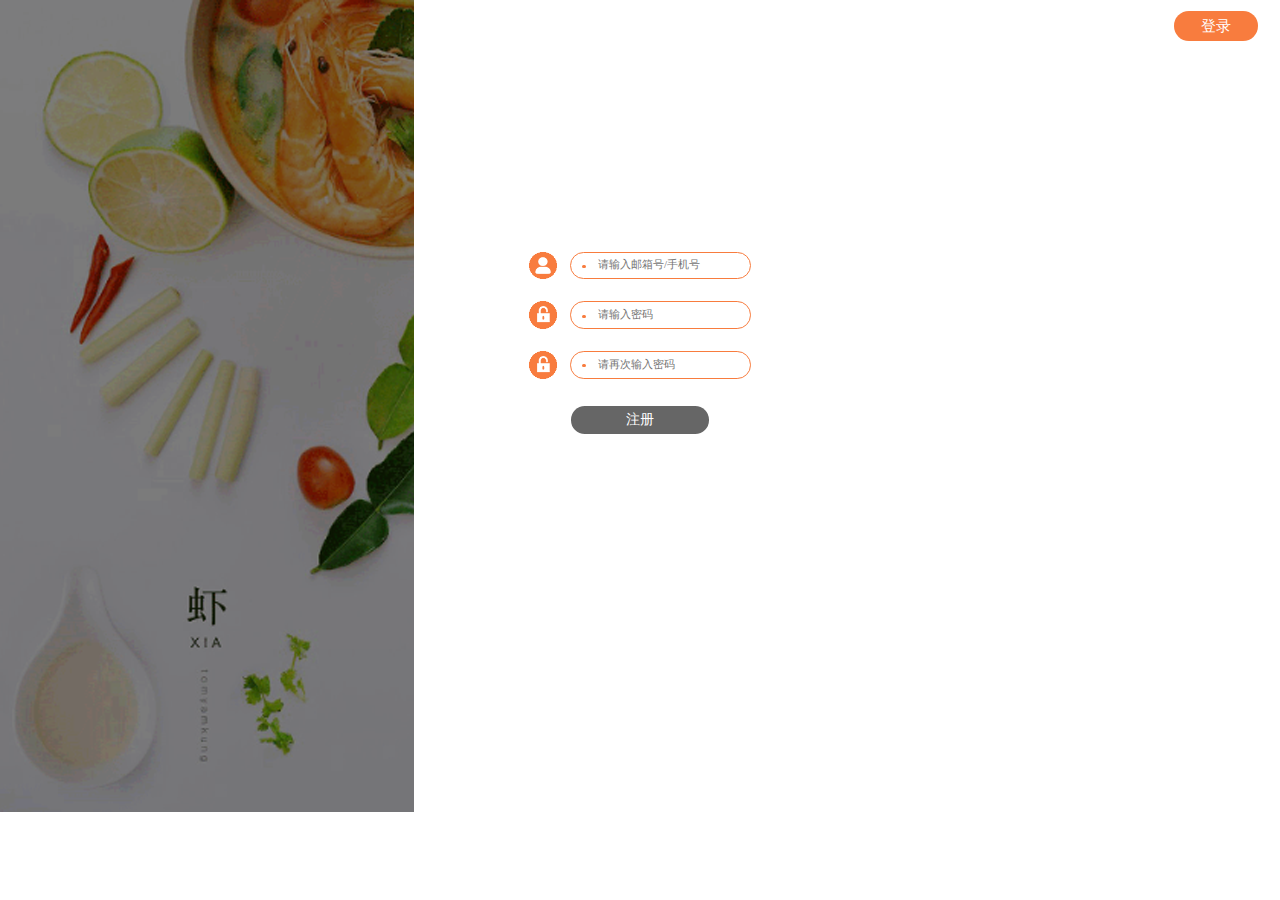
<file: app/register.html>
<!doctype html>
<html lang="en">
<head>
    <meta charset="UTF-8">
    <meta name="viewport"
          content="width=device-width, user-scalable=no, initial-scale=1.0, maximum-scale=1.0, minimum-scale=1.0">
    <meta http-equiv="X-UA-Compatible" content="ie=edge">
    <link rel="stylesheet" href="css/register.css">
    <link rel="stylesheet" href="css/basic.css">
    <title>注册</title>
</head>
<body>
<div class="bg">
    <div class="button">
        <a href="login.html">
        <div class="register">
            登录
        </div>
        </a>
    </div>
    <div class="center-box">
        <div class="center-container">
        <div class="center bottom">
        </div>
        <div class="center between">
        </div>
        <div class="center top">
            <div class="login-information">
                <img src="images/name.png" alt="">
                <div class="name-text">
                    <span></span>
                    <input type="text" placeholder="请输入邮箱号/手机号">
                </div>
            </div>
            <div class="login-information password">
                <img src="images/password.png" alt="">
                <div class="name-text">
                    <span></span>
                    <input type="text" placeholder="请输入密码">
                </div>
            </div>
            <div class="login-information password">
                <img src="images/password.png" alt="">
                <div class="name-text">
                    <span></span>
                    <input type="text" placeholder="请再次输入密码">
                </div>
            </div>
            <a href="login.html">
            <div class="btn-login">
                注册
            </div>
            </a>
        </div>
        </div>
    </div>
</div>
</body>
</html>
</file>
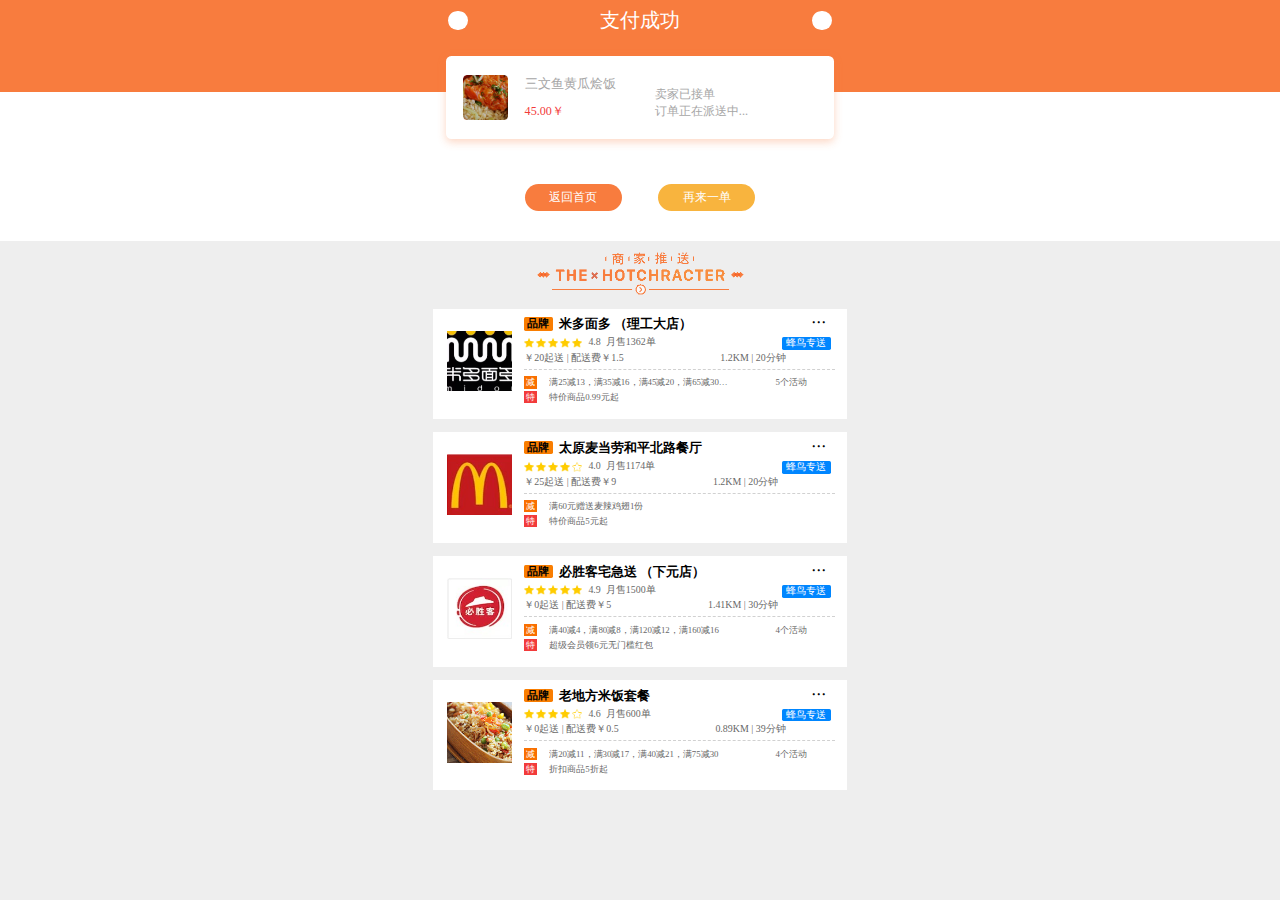
<file: app/success.html>
<!doctype html>
<html lang="en">
<head>
    <meta charset="UTF-8">
    <meta name="viewport"
          content="width=device-width, user-scalable=no, initial-scale=1.0, maximum-scale=1.0, minimum-scale=1.0">
    <meta http-equiv="X-UA-Compatible" content="ie=edge">
    <title>支付成功</title>
    <link rel="stylesheet" href="css/basic.css">
    <link rel="stylesheet" href="css/success.css">
</head>
<body>
<div class="big-box">
    <header>
        <div class="title">
            <a href="index.html">
            <div class="icon">
                <i id="return">&#xe683;</i>
            </div>
            </a>
            <span>
                支付成功
            </span>
            <div class="icon">
                <i id="share">&#xe615;</i>
            </div>
        </div>
    </header>
    <div class="order-form-box">
        <div class="order-form">
            <img src="images/container-list-1.png" alt="">
            <div class="order-information">
                <div class="name">三文鱼黄瓜烩饭</div>
                <div id="price">45.00￥</div>
            </div>
            <div class="order-information">
                <div class="send send-special">卖家已接单</div>
                <div class="send">订单正在派送中...</div>
            </div>
        </div>
    </div>
    <div class="choose-box">
        <div class="choose-option">
            <a href="index.html">
            <div class="return-index">
                返回首页
            </div>
            </a>
            <div>
                再来一单
            </div>
        </div>
    </div>
    <div class="propelling-movement">
        <img src="images/shop-movement.png" alt="">
    </div>
    <!--商品列表-->
    <div class="list-container-box">
        <div class="list-container">
            <a>
                <div class="img"><img src="images/list-1.png" alt=""></div>
                <div class="business-container">
                    <div class="container-title">
                        <div class="store-name">
                            <span class="store-logo">品牌</span>
                            <i class="shop-name">米多面多&nbsp;（理工大店）</i>
                            <span class="store-more">.&nbsp;.&nbsp;.</span>
                        </div>
                        <div class="store-information">
                            <ul class="star-level">
                                <li><img src="images/star.png" alt=""></li>
                                <li><img src="images/star.png" alt=""></li>
                                <li><img src="images/star.png" alt=""></li>
                                <li><img src="images/star.png" alt=""></li>
                                <li><img src="images/star.png" alt=""></li>
                            </ul>
                            <span class="month-sales">4.8&nbsp;&nbsp;月售1362单</span>
                            <div class="takeout">蜂鸟专送</div>
                            <div class="price">￥20起送&nbsp;|&nbsp;配送费￥1.5&nbsp;&nbsp;&nbsp;&nbsp;&nbsp;&nbsp;&nbsp;&nbsp;&nbsp;&nbsp;&nbsp;&nbsp;&nbsp;&nbsp;&nbsp;&nbsp;&nbsp;&nbsp;&nbsp;&nbsp;&nbsp;&nbsp;&nbsp;&nbsp;&nbsp;&nbsp;&nbsp;&nbsp;&nbsp;&nbsp;&nbsp;&nbsp;&nbsp;&nbsp;&nbsp;&nbsp;&nbsp;&nbsp;&nbsp;1.2KM&nbsp;|&nbsp;20分钟</div>
                        </div>
                    </div>
                    <div class="container-favourable">
                        <div class="favourable-minus">
                            <div class="minus">减</div>
                            <p>满25减13，满35减16，满45减20，满65减30，满85减40</p>
                            <div class="favourable-activity">
                                <span class="activity-text">5个活动&nbsp;&nbsp;</span>
                                <i class="activity-icon">&#xe72e;</i>
                            </div>

                        </div>
                        <div class="special-offer">
                            <div class="offer">特</div>
                            <div class="spacial-offer-activity">
                                特价商品0.99元起
                            </div>
                        </div>
                    </div>
                </div>
            </a>
            <a>
                <div class="img"><img src="images/list-2.jpg" alt=""></div>
                <div class="business-container">
                    <div class="container-title">
                        <div class="store-name">
                            <span class="store-logo">品牌</span>
                            <i class="shop-name">太原麦当劳和平北路餐厅</i>
                            <span class="store-more">.&nbsp;.&nbsp;.</span>
                        </div>
                        <div class="store-information">
                            <ul class="star-level">
                                <li><img src="images/star.png" alt=""></li>
                                <li><img src="images/star.png" alt=""></li>
                                <li><img src="images/star.png" alt=""></li>
                                <li><img src="images/star.png" alt=""></li>
                                <li><img src="images/star2.png" alt=""></li>
                            </ul>
                            <span class="month-sales">4.0&nbsp;&nbsp;月售1174单</span>
                            <div class="takeout">蜂鸟专送</div>
                            <div class="price">￥25起送&nbsp;|&nbsp;配送费￥9&nbsp;&nbsp;&nbsp;&nbsp;&nbsp;&nbsp;&nbsp;&nbsp;&nbsp;&nbsp;&nbsp;&nbsp;&nbsp;&nbsp;&nbsp;&nbsp;&nbsp;&nbsp;&nbsp;&nbsp;&nbsp;&nbsp;&nbsp;&nbsp;&nbsp;&nbsp;&nbsp;&nbsp;&nbsp;&nbsp;&nbsp;&nbsp;&nbsp;&nbsp;&nbsp;&nbsp;&nbsp;&nbsp;&nbsp;1.2KM&nbsp;|&nbsp;20分钟</div>
                        </div>
                    </div>
                    <div class="container-favourable">
                        <div class="favourable-minus">
                            <div class="minus">减</div>
                            <p>满60元赠送麦辣鸡翅1份</p>
                            <!--<div class="favourable-activity">-->
                            <!--<span class="activity-text">5个活动&nbsp;&nbsp;</span>-->
                            <!--<i class="activity-icon">&#xe72e;</i>-->
                            <!--</div>-->

                        </div>
                        <div class="special-offer">
                            <div class="offer">特</div>
                            <div class="spacial-offer-activity">
                                特价商品5元起
                            </div>
                        </div>
                    </div>
                </div>
            </a>
            <a>
                <div class="img"><img src="images/list-3.jpg" alt=""></div>
                <div class="business-container">
                    <div class="container-title">
                        <div class="store-name">
                            <span class="store-logo">品牌</span>
                            <i class="shop-name">必胜客宅急送&nbsp;（下元店）</i>
                            <span class="store-more">.&nbsp;.&nbsp;.</span>
                        </div>
                        <div class="store-information">
                            <ul class="star-level">
                                <li><img src="images/star.png" alt=""></li>
                                <li><img src="images/star.png" alt=""></li>
                                <li><img src="images/star.png" alt=""></li>
                                <li><img src="images/star.png" alt=""></li>
                                <li><img src="images/star.png" alt=""></li>
                            </ul>
                            <span class="month-sales">4.9&nbsp;&nbsp;月售1500单</span>
                            <div class="takeout">蜂鸟专送</div>
                            <div class="price">￥0起送 | 配送费￥5&nbsp;&nbsp;&nbsp;&nbsp;&nbsp;&nbsp;&nbsp;&nbsp;&nbsp;&nbsp;&nbsp;&nbsp;&nbsp;&nbsp;&nbsp;&nbsp;&nbsp;&nbsp;&nbsp;&nbsp;&nbsp;&nbsp;&nbsp;&nbsp;&nbsp;&nbsp;&nbsp;&nbsp;&nbsp;&nbsp;&nbsp;&nbsp;&nbsp;&nbsp;&nbsp;&nbsp;&nbsp;&nbsp;&nbsp;1.41KM
                                | 30分钟
                            </div>
                        </div>
                    </div>
                    <div class="container-favourable">
                        <div class="favourable-minus">
                            <div class="minus">减</div>
                            <p>满40减4，满80减8，满120减12，满160减16</p>
                            <div class="favourable-activity">
                                <span class="activity-text">4个活动&nbsp;&nbsp;</span>
                                <i class="activity-icon">&#xe72e;</i>
                            </div>

                        </div>
                        <div class="special-offer">
                            <div class="offer">特</div>
                            <div class="spacial-offer-activity">
                                超级会员领6元无门槛红包
                            </div>
                        </div>
                    </div>
                </div>
            </a>
            <a>
                <div class="img"><img src="images/list-4.png" alt=""></div>
                <div class="business-container">
                    <div class="container-title">
                        <div class="store-name">
                            <span class="store-logo">品牌</span>
                            <i class="shop-name">老地方米饭套餐</i>
                            <span class="store-more">.&nbsp;.&nbsp;.</span>
                        </div>
                        <div class="store-information">
                            <ul class="star-level">
                                <li><img src="images/star.png" alt=""></li>
                                <li><img src="images/star.png" alt=""></li>
                                <li><img src="images/star.png" alt=""></li>
                                <li><img src="images/star.png" alt=""></li>
                                <li><img src="images/star2.png" alt=""></li>
                            </ul>
                            <span class="month-sales">4.6&nbsp;&nbsp;月售600单</span>
                            <div class="takeout">蜂鸟专送</div>
                            <div class="price">￥0起送 | 配送费￥0.5&nbsp;&nbsp;&nbsp;&nbsp;&nbsp;&nbsp;&nbsp;&nbsp;&nbsp;&nbsp;&nbsp;&nbsp;&nbsp;&nbsp;&nbsp;&nbsp;&nbsp;&nbsp;&nbsp;&nbsp;&nbsp;&nbsp;&nbsp;&nbsp;&nbsp;&nbsp;&nbsp;&nbsp;&nbsp;&nbsp;&nbsp;&nbsp;&nbsp;&nbsp;&nbsp;&nbsp;&nbsp;&nbsp;&nbsp;0.89KM
                                | 39分钟
                            </div>
                        </div>
                    </div>
                    <div class="container-favourable">
                        <div class="favourable-minus">
                            <div class="minus">减</div>
                            <p>满20减11，满30减17，满40减21，满75减30</p>
                            <div class="favourable-activity">
                                <span class="activity-text">4个活动&nbsp;&nbsp;</span>
                                <i class="activity-icon">&#xe72e;</i>
                            </div>

                        </div>
                        <div class="special-offer">
                            <div class="offer">特</div>
                            <div class="spacial-offer-activity">
                                折扣商品5折起
                            </div>
                        </div>
                    </div>
                </div>
            </a>
        </div>
    </div>
</div>
</body>
</html>
</file>
<file: app/css/information1.css>
.title-box{
    height: 1.64rem;
    width: auto;
}
body{
    background:#e5e5e5;
}
header{
    width: 100%;
    height: 1.64rem;
    background: #f87c3e;
    margin: 0 auto;
    float: left;
}
.store-name{
    height: 0.35rem;
    width: 6.95rem;
    margin: 0.21rem auto 0;
    position: relative;
}
.title-icon{
    width: 0.35rem;
    height: 100%;
    border-radius: 50%;
    background: #ffffff;
    float: left;
}
#return{
    font-family: iconfont;
    font-size: 0.24rem;
    margin:0.05rem 0 0 0.05rem;
    color: #f87c3e;
    float: left;
}
.title-text{
    width: 2.83rem;
    height: 0.35rem;
    float: left;
    margin-left: 1.69rem;
    font-size: 0.36rem;
    color: #ffffff;
    line-height: 0.35rem;
    text-align: center;
}
.search{
    position: absolute;
    right: 0.51rem;
}
#search-icon{
    font-family: iconfont;
    font-size: 0.22rem;
    margin:0.06rem 0 0 0.06rem;
    color: #f87c3e;
    float: left;
}
.more{
    position: absolute;
    right: 0em;
}
#more-icon{
    font-family: iconfont;
    font-size: 0.26rem;
    margin:0.04rem 0 0 0.05rem;
    color: #f87c3e;
    float: left;
}
.store-box{
    width: 100%;
    height: 1.73rem;
    position:absolute;
    top: 1.09rem;
}
.store-information{
    width: 7.02rem;
    height: 1.73rem;
    background: #ffffff;
    margin:0 auto;
    position: relative;
    border-radius: 0.1rem;
    box-shadow: 0rem 0.05rem 0.15rem 0rem   rgba(0, 0, 0, 0.17);
}
.store-image{
    width: 1.16rem;
    height: 1.16rem;
    background: #83c44e;
    position: absolute;
    top: 0.285rem;
    left: 0.285rem;
}
.store-image img{
    width: 100%;
    height: 100%;
}
.store-container{
    width: 5.11rem;
    height: 1.17rem;
    position: absolute;
    top: 0.26rem;
    left: 1.64rem;
}
.store-container p.container-name{
    font-size: 0.24rem;
    color: #000000;
    opacity: 0.6;
}
.container-star{
    width: 1.32rem;
    height: 0.21rem;
    position: absolute;
    left: 1.99rem;
    bottom:0.88rem;
}
.container-star li{
    float: left;
}
#stars{
    display: flex;
    justify-content: space-between;
}
#stars img{
    width: 0.22rem;
    height: 0.22rem;
}
.store-container p.container-sales{
    font-size: 0.2rem;
    color: #000000;
    opacity: 0.6;
}
.container-favourable{
    width: 4.61rem;
    height: 0.42rem;
    position: absolute;
    bottom: 0rem;
}
.container-favourable p{
    font-size: 0.16rem;
    color: #000000;
    opacity: 0.6;
    overflow: hidden;
    text-overflow: ellipsis;
    white-space: nowrap;
}
#favourable-special{
    color: #f96f00;
}
.container-favourable p>span{
    font-size: 0.18rem;
    color: #f23b3b;
}
#container-favourable-put{
    font-family: iconfont;
    font-size: 0.22rem;
    position: absolute;
    right: 0.28rem;
    bottom: -0.08rem;
    color: #000000;
    opacity: 0.6;
}
/*上导航*/
.small-nav-box{
    width: 100%;
    height: 2.49rem;
    background: #ffffff;
    padding:1.78rem 0 0;
}
.small-nav{
    width: 4.51rem;
    height: 0.38rem;
    margin:0 auto;
    display: flex;
    justify-content: space-between;
}
.order-sheet{
    display: block;
    width: 0.91rem;
    height: 100%;
    background: #fb9258;
    border-radius: 0.19rem;
    font-size: 0.24rem;
    color: #ffffff;
    line-height: 0.38rem;
    text-align: center;
}
.special{
   background: #fb5858;
}
/*店铺详情*/
.detailed-information{
    width: 100%;
    height: 9.18rem;
    background: #e5e5e5;
    margin-top: 0.34rem;
}
.detailed-left{
    width: 1.93rem;
    height: 6.46rem;
    padding-left: 0.23rem;
    padding-top: 0.26rem;
    float: left;
}
.detailed-left li{
    width: 1.46rem;
    height: 0.48rem;
    border-radius: 0.21rem;
    border: 0.03rem solid #f87c3e;
    margin-bottom: 0.26rem;
    text-align: center;
    line-height:0.45rem;
    color: #f87c3e;
    font-size: 0.24rem;
}
.detailed-left li.detailed-left-special{
    background: #f87c3e;
    color: #ffffff;
}
.detailed-container{
    width: 5.32rem;
    height: 100%;
    float: right;
    margin-right: 0.24rem;
}
.container-list{
    width: 100%;
    height: 1.66rem;
    background: #ffffff;
    border-radius: 0.1rem;
    margin-top: 0.26rem;
    position: relative;
}
.container-list-img{
    width: 1.06rem;
    height: 1.06rem;
    background: #83c44e;
    position: absolute;
    left: 0.23rem;
    top: 0.29rem;
    border-radius: 0.1rem;
    box-shadow: 0rem 0.05rem 0.15rem 0rem
            rgba(251, 88, 88, 0.51);
}
.container-list-img img{
    width: 100%;
    height: 100%;
}
.container-rice-name{
    width: 2.39rem;
    height: 0.3rem;
    background: #ffffff;
    position: absolute;
    left: 1.78rem;
    top: 0.24rem;
    border-bottom: dashed 0.03rem #f4f4f4;
    line-height: 0.17rem;
    color: #8d8d8d;
    font-size: 0.26rem;
}
.container-list-price{
    width: 2.74rem;
    height: 0.69rem;
    position: absolute;
    right: 0.8rem;
    bottom: 0.2rem;
    color: #f23b3b;
}
.container-list-price p.list-price{
    font-size: 0.22rem;
    width:100%;
    height:0.16rem;
    display:flex;
    justify-content:space-between;
    line-height: 0.16rem;
}
.list-price span.list-price-special1{
    color: #f96f00;
}
.list-price span.list-price-special2{
    color: #f96f00;
    font-size: 0.18rem;
    line-height: 0.16rem;
}
.container-list-price p.list-evaluate{
    color: #9d9d9d;
    font-size: 0.18rem;
    width: 2.2rem;
    height: 0.17rem;
    line-height: 0.17rem;
    display:flex;
    justify-content: space-between;
    margin-top:0.1rem;
}
.list-evaluate span.list-evaluate-special{
    font-size: 0.16rem;
    color: #f23b3b;
}
.container-list-price p.list-month-sales{
    font-size: 0.18rem;
    color: #f96f00;
}
.add-goods{
    width: 0.34rem;
    height: 0.34rem;
    background: #f96f00;
    border-radius: 50%;
    position: absolute;
    right: 0.24rem;
    bottom: 0.2rem;
    text-align: center;
    line-height: 0.34rem;
    font-size: 0.28rem;
    color: #ffffff;
    font-weight: 600;
}
/*底部*/
footer{
    width: 100%;
    height: 1.21rem;
    background: #ffffff;
    position: fixed;
    bottom: 0rem;
}
#shopping-cart{
    width: 0.55rem;
    height: 0.52rem;
    float: left;
    margin: 0.21rem 0 0 0.62rem;
}
#shopping-cart i{
    font-family: iconfont;
    float: left;
    font-size: 0.54rem;
    line-height: 0.52rem;
    color: #666666;
}
.shopping-text{
    width: 4.13rem;
    height: 0.47rem;
    float: left;
    margin: 0.2rem 0 0 0.69rem;
}
.shopping-text p.shopping-text-price{
    font-size: 0.24rem;
    color: #000000;
}
.shopping-text p.shopping-text-dispatching{
    font-size: 0.2rem;
    color: #8d8d8d;
}
.balance-accounts{
    width: 1.28rem;
    height: 0.38rem;
    background: #666666;
    position: absolute;
    right: 0.24rem;
    bottom: 0.46rem;
    border-radius: 0.19rem;
    text-align: center;
    line-height: 0.38rem;
    color: #ffffff;
    font-size: 0.24rem;
}
</file>
<file: app/css/basic.css>
body{
    width: 100%;
    height: 100%;
}
*{
    margin: 0;
    padding: 0;
    box-sizing: border-box;
    font-family: 苹方;
}
i{
    font-style: normal;
}
ul{
    list-style: none;
}
a{
    text-decoration: none;
}
html{
    width:100%;
    height: 100%;
    font-size: 100px;
}
@media (min-width: 320px) {
    html{
        font-size: 42.66667px;
    }
}
@media (min-width: 360px) {
    html{
        font-size: 48px;
    }
}
@media (min-width: 375px) {
    html{
        font-size: 50px;
    }
}
@media (min-width: 414px) {
    html{
        font-size: 55.2px;
    }
}
img{
    display: block;
}
@font-face {
    font-family: 'iconfont';  /* project id 1019650 */
    src: url('//at.alicdn.com/t/font_1019650_ytcnmja86nh.eot');
    src: url('//at.alicdn.com/t/font_1019650_ytcnmja86nh.eot?#iefix') format('embedded-opentype'),
    url('//at.alicdn.com/t/font_1019650_ytcnmja86nh.woff2') format('woff2'),
    url('//at.alicdn.com/t/font_1019650_ytcnmja86nh.woff') format('woff'),
    url('//at.alicdn.com/t/font_1019650_ytcnmja86nh.ttf') format('truetype'),
    url('//at.alicdn.com/t/font_1019650_ytcnmja86nh.svg#iconfont') format('svg');
}
</file>
<file: app/css/information2.css>
.title-box{
    height: 1.64rem;
    width: auto;
}
body{
    background:#e5e5e5;
}
header{
    width: 100%;
    height: 1.64rem;
    background: #f87c3e;
    margin: 0 auto;
    float: left;
}
.store-name{
    height: 0.35rem;
    width: 6.95rem;
    margin: 0.21rem auto 0;
    position: relative;
}
.title-icon{
    width: 0.35rem;
    height: 100%;
    border-radius: 50%;
    background: #ffffff;
    float: left;
}
#return{
    font-family: iconfont;
    font-size: 0.24rem;
    margin:0.05rem 0 0 0.05rem;
    color: #f87c3e;
    float: left;
}
.title-text{
    width: 2.83rem;
    height: 0.35rem;
    float: left;
    margin-left: 1.69rem;
    font-size: 0.36rem;
    color: #ffffff;
    line-height: 0.35rem;
    text-align: center;
}
.search{
    position: absolute;
    right: 0.51rem;
}
#search-icon{
    font-family: iconfont;
    font-size: 0.22rem;
    margin:0.06rem 0 0 0.06rem;
    color: #f87c3e;
    float: left;
}
.more{
    position: absolute;
    right: 0em;
}
#more-icon{
    font-family: iconfont;
    font-size: 0.26rem;
    margin:0.04rem 0 0 0.05rem;
    color: #f87c3e;
    float: left;
}
.store-box{
    width: 100%;
    height: 1.73rem;
    position:absolute;
    top: 1.09rem;
}
.store-information{
    width: 7.02rem;
    height: 1.73rem;
    background: #ffffff;
    position: relative;
    margin:0 auto;
    border-radius: 0.1rem;
    box-shadow: 0rem 0.05rem 0.15rem 0rem   rgba(0, 0, 0, 0.17);
}
.store-image{
    width: 1.16rem;
    height: 1.16rem;
    background: #83c44e;
    position: absolute;
    top: 0.285rem;
    left: 0.285rem;
}
.store-image img{
    width: 100%;
    height: 100%;
}
.store-container{
    width: 5.11rem;
    height: 1.17rem;
    /*background: #c0a16b;*/
    position: absolute;
    top: 0.26rem;
    left: 1.64rem;
}
.store-container p.container-name{
    font-size: 0.24rem;
    color: #000000;
    opacity: 0.6;
}
.container-star{
    width: 1.32rem;
    height: 0.21rem;
    position: absolute;
    left: 1.99rem;
    bottom:0.88rem;
}
.container-star li{
    float: left;
}
#stars{
    display: flex;
    justify-content: space-between;
}
#stars img{
    width: 0.22rem;
    height: 0.22rem;
}
.store-container p.container-sales{
    font-size: 0.2rem;
    color: #000000;
    opacity: 0.6;
}
.container-favourable{
    width: 4.61rem;
    height: 0.42rem;
    position: absolute;
    bottom: 0rem;
}
.container-favourable p{
    font-size: 0.16rem;
    color: #000000;
    opacity: 0.6;
    overflow: hidden;
    text-overflow: ellipsis;
    white-space: nowrap;
}
#favourable-special{
    color: #f96f00;
}
.container-favourable p>span{
    font-size: 0.18rem;
    color: #f23b3b;
}
#container-favourable-put{
    font-family: iconfont;
    font-size: 0.22rem;
    position: absolute;
    right: 0.28rem;
    bottom: -0.08rem;
    color: #000000;
    opacity: 0.6;
}
/*上导航*/
.small-nav-box{
    width: 100%;
    height: 2.49rem;
    background: #ffffff;
    padding:1.78rem 0 0;
}
.small-nav{
    width: 4.51rem;
    height: 0.38rem;
    margin:0 auto;
    display: flex;
    justify-content: space-between;
}
.order-sheet{
    display: block;
    width: 0.91rem;
    height: 100%;
    background: #fb9258;
    border-radius: 0.19rem;
    font-size: 0.24rem;
    color: #ffffff;
    line-height: 0.38rem;
    text-align: center;
}
.special{
   background: #fb5858;
}
/*店铺详情*/
.detailed-information{
    width: 100%;
    height: 9.18rem;
    background: #e5e5e5;
    margin-top: 0.34rem;
}
.detailed-left{
    width: 1.93rem;
    height: 6.46rem;
    padding-left: 0.23rem;
    padding-top: 0.26rem;
    float: left;
}
.detailed-left li{
    width: 1.46rem;
    height: 0.48rem;
    border-radius: 0.21rem;
    border: 0.03rem solid #f87c3e;
    margin-bottom: 0.26rem;
    text-align: center;
    line-height:0.45rem;
    color: #f87c3e;
    font-size: 0.24rem;
}
.detailed-left li.detailed-left-special{
    background: #f87c3e;
    color: #ffffff;
}
.detailed-container{
    width: 5.32rem;
    height: 100%;
    float: right;
    margin-right: 0.24rem;
}
.container-list{
    width: 100%;
    height: 1.66rem;
    background: #ffffff;
    border-radius: 0.1rem;
    margin-top: 0.26rem;
    position: relative;
}
.container-list-img{
    width: 1.06rem;
    height: 1.06rem;
    background: #83c44e;
    position: absolute;
    left: 0.23rem;
    top: 0.29rem;
    border-radius: 0.1rem;
    box-shadow: 0rem 0.05rem 0.15rem 0rem
            rgba(251, 88, 88, 0.51);
}
.container-list-img img{
    width: 100%;
    height: 100%;
}
.container-rice-name{
    width: 2.39rem;
    height: 0.3rem;
    background: #ffffff;
    position: absolute;
    left: 1.78rem;
    top: 0.24rem;
    border-bottom: dashed 0.03rem #f4f4f4;
    line-height: 0.17rem;
    color: #8d8d8d;
    font-size: 0.26rem;
}
.container-list-price{
    width: 2.74rem;
    height: 0.69rem;
    /*background: #83c44e;*/
    position: absolute;
    right: 0.8rem;
    bottom: 0.33rem;
    color: #f23b3b;
}
.container-list-price p.list-price{
    font-size: 0.22rem;
}
.list-price span.list-price-special1{
    color: #f96f00;
}
.list-price span.list-price-special2{
    color: #f96f00;
    font-size: 0.18rem;
}
.container-list-price p.list-evaluate{
    color: #9d9d9d;
    font-size: 0.18rem;
}
.list-evaluate span.list-evaluate-special{
    font-size: 0.16rem;
    color: #f23b3b;
}
.container-list-price p.list-month-sales{
    font-size: 0.18rem;
    color: #f96f00;
}
.minus-goods{
    width: 0.34rem;
    height: 0.34rem;
    background: #f96f00;
    border-radius: 50%;
    position: absolute;
    right: 0.94rem;
    bottom: 0.2rem;
    text-align: center;
    line-height: 0.34rem;
    font-size: 0.28rem;
    color: #ffffff;
    font-weight: 600;
}
.number-goods{
    width: 0.35rem;
    height: 0.34rem;
    position: absolute;
    right: 0.59rem;
    bottom: 0.2rem;
    text-align: center;
    line-height: 0.34rem;
    font-size: 0.24rem;
    color: #f96f00;
    font-weight: 500;
}
.add-goods{
    width: 0.34rem;
    height: 0.34rem;
    background: #f96f00;
    border-radius: 50%;
    position: absolute;
    right: 0.24rem;
    bottom: 0.2rem;
    text-align: center;
    line-height: 0.34rem;
    font-size: 0.28rem;
    color: #ffffff;
    font-weight: 600;
}
/*底部*/
footer{
    width: 100%;
    height: 1.21rem;
    background: #ffffff;
    position: fixed;
    bottom: 0rem;
}
#shopping-cart{
    width: 0.55rem;
    height: 0.52rem;
    float: left;
    margin: 0.21rem 0 0 0.62rem;
}
#shopping-cart i{
    font-family: iconfont;
    float: left;
    font-size: 0.54rem;
    line-height: 0.52rem;
    color: #f87c3e;
}
.shopping-cart-number{
    width: 0.24rem;
    height: 0.24rem;
    border-radius: 50%;
    background: #f23b3b;
    position: absolute;
    left: 1.06rem;
    top: 0.17rem;
    color: #ffffff;
    font-size: 0.16rem;
    text-align: center;
    line-height: 0.24rem;
}
.shopping-text{
    width: 4.13rem;
    height: 0.47rem;
    float: left;
    margin: 0.2rem 0 0 0.69rem;
}
.shopping-text p.shopping-text-price{
    font-size: 0.24rem;
    color: #f87c3e;
}
.shopping-text p.shopping-text-dispatching{
    font-size: 0.2rem;
    color: #8d8d8d;
}
.balance-accounts{
    width: 1.28rem;
    height: 0.38rem;
    background: #f87c3e;
    position: absolute;
    right: 0.24rem;
    bottom: 0.46rem;
    border-radius: 0.19rem;
    text-align: center;
    line-height: 0.38rem;
    color: #ffffff;
    font-size: 0.24rem;
}
</file>
<file: app/css/information3.css>
body,html{
    height: 100%;
}
body{
    background: #eeeeee;
}
.top{
    width: 100%;
    height: 4.66rem;
    background: #f65b0e;
    padding-top: 0.2rem;
    position: relative;
}
header{
    height: 0.35rem;
    width: 6.924rem;
    margin:0 auto;
    text-align: center;
    color: #ffffff;
    line-height: 0.35rem;
    font-size: 0.36rem;
}
.header-return{
    width: 0.35rem;
    height: 0.35rem;
    background: #ffffff;
    border-radius: 50%;
    float: left;
}
.share{
    float: right;
}
#return{
    font-family: iconfont;
    font-size: 0.24rem;
    color: #f87c3e;
    float: left;
    margin-left: 0.05rem;
}
#share{
    font-family: iconfont;
    font-size: 0.24rem;
    color: #f87c3e;
    float: left;
    margin-left: 0.05rem;
}
.header-address{
    width: 5.57rem;
    height: 0.88rem;
    margin-top: 0.49rem;
    color: #ffffff;
    text-align: left;
}
.address-choice{
    font-size: 0.22rem;
}
.address-school{
    margin-top: -0.05rem;
    font-size: 0.24rem;
}
.address-person{
    font-size: 0.22rem;
    margin-top: -0.05rem;
}
#phone{
    font-family: iconfont;
}
.header-time{
    width: 7.02rem;
    height: 1.53rem;
    background: #ffffff;
    border-radius: 0.1rem;
    margin-top: 0.22rem ;
    margin-left: -0.05rem;
    padding-left: 0.34rem;
}
.expect-time{
    width: 100%;
    height: 0.83rem;
    padding-top: 0.1rem;
    margin-left: -0.05rem;
}
.expect-time p.specific-time{
    font-size: 0.22rem;
    color: #8d8d8d;
}
.expect-time span{
    margin-left: 3.6rem;
}
#spread{
    font-family: iconfont;

}
.special-note{
    font-size: 0.18rem;
    color:  #f23b3b;;
    margin-left: -5rem;
}
#note{
    font-family: iconfont;
    font-size: 0.18rem;
}
.pay-style{
    width: 100%;
    height: 0.7rem;
    border-top: 0.03rem dashed #e5e5e5;
    line-height: 0.7rem;
    color: #8d8d8d;
    font-size: 0.22rem;
    margin-left: -0.05rem;
}
.pay-style span{
    margin-left: 4.6rem;
}
.order-form-box{
    width: 100%;
    height:3.54rem;
    position: absolute;
    top: 3.98rem;
}
.order-form{
    width: 7.04rem;
    height: 3.54rem;
    margin: 0 auto;
    background: #ffffff;
    border-radius: 0.1rem;
    padding-top: 1px;
}
.order-form p.order-form-title{
    font-size: 0.26rem;
    color: #8d8d8d;
    margin: 0.28rem 0 0 0.35rem;
}
.order-form1{
    width: 7.02rem;
    height: 1.1rem;
    position: relative;
    float: left;
    margin-top: 0.28rem;
}
.order-form-img{
    width: 0.82rem;
    height: 0.82rem;
    border-radius: 0.1rem;
    background: #ffffff;
    margin: 0.14rem 0 0 0.39rem;
}
.order-form-img img{
    width: 100%;
    height: 100%;
}
.order-form1 span{
    font-size: 0.22rem;
    position:absolute;
    left: 1.5rem;
    top: 0.44rem;
    color: #8d8d8d;
}
.multiply{
    width: 0.24rem;
    height: 0.24rem;
    background: #f96f00;
    border-radius: 50%;
    position: absolute;
    left: 3.31rem;
    top: 0.47rem;
    text-align: center;
    line-height: 0.2rem;
    font-size: 0.22rem;
    color: #ffffff;
}
.order-form1 span.multiply-number{
    float: left;
    font-size: 0.22rem;
    margin-left: 2.21rem;
    color: #f96f00;
}
.order-form1 span.multiply-price{
    font-size: 0.22rem;
    color: #f23b3b;
    position: absolute;
    left: 6.1rem;
    top: 0.45rem;
}
/*口味偏好价格*/
.shop-lists{
    width: 100%;
    height: 8.58rem;
    background: #eeeeee;
    padding-top: 3.8rem;
}
.total-price{
    width: 7.02rem;
    height: 1.1rem;
    background: #ffffff;
    margin: 0 auto;
    border-radius: 0.1rem;
    position: relative;
}
.total-price span.total{
    font-size: 0.26rem;
    position: absolute;
    left: 0.39rem;
    top: 0.35rem;
    color: #8d8d8d;
}
.total-price span.price{
    font-size: 0.3rem;
    color: #f23b3b;
    position: absolute;
    top: 0.34rem;
    left:5.88rem;
}
.price span.price-unit{
    font-size: 0.2rem;
}
.red-packet{
    width: 6.42rem;
    height: 0.17rem;
    margin: 0.08rem auto 0;
    font-size: 0.18rem;
    color: #f96f00;
    display: flex;
    justify-content: space-between;
}
.foot-remark{
    width: 7.02rem;
    height: 1.1rem;
    border-radius: 0.1rem;
    background: #ffffff;
    margin: 0.3rem auto 0;
}
.list-container{
    width: 6.35rem;
    height: 100%;
    margin: 0 auto;
    display: flex;
    justify-content: space-between;
    font-size: 0.24rem;
    color: #8d8d8d;
    line-height: 1.1rem;
}
#remark-choose{
    font-family: iconfont;
    font-size: 0.26rem;
}
.tableware{
    margin-top: 0.26rem
}
#tableware-special{
    font-size: 0.2rem;
    color: #6df47d;
}
/*去支付*/
.pay-box{
    width: 100%;
    height: 0.53rem;
    position: fixed;
    bottom:0.1rem;
}
.pay{
    width: 3.58rem;
    height: 0.53rem;
    background: #f87c3e;
    border-radius: 0.315rem;
    line-height: 0.53rem;
    color: #ffffff;
    text-align: center;
    font-size: 0.26rem;
    margin: 0 auto;
}
</file>
<file: app/css/login.css>
body{
    width:100%;
    height:100%;
}
.bg{
    width:100%;
    height: 100%;
    background-image: url("../images/bg.png");
    background-repeat:no-repeat;
    background-size: 100% 100%;
}
.button{
    width: 100%;
    height: 0.74rem;
    padding-top: 0.2rem;
    position: relative;
}
.register{
    width: 1.53rem;
    height: 0.54rem;
    background: #f87c3e;
    position: absolute;
    right: 0.39rem;
    border-radius: 0.27rem;
    font-size: 0.28rem;
    text-align: center;
    color: #ffffff;
    line-height: 0.54rem;
}
.center-box{
    width: 100%;
    height: 4.02rem;
    margin-top: 3.28rem;
    position: relative;
}
.center-container{
    width: 5.61rem;
    height: 100%;
    margin: 0 auto;
    position: relative;
}
.center{
    border-radius: 0.1rem;
    background: #ffffff;
    position: absolute;
}
.bottom{
    width: 4.38rem;
    height: 3.62rem;
    opacity: 0.42;
    top: 0.4rem;
    left: 0.61rem;

}
.between{
    width: 5.07rem;
    height: 3.49rem;
    opacity: 0.41;
    top: 0.35rem;
    left: 0.27rem;
}
.top{
    width: 5.61rem;
    height: 3.62rem;
}
.login-information{
    width: 4.02rem;
    height: 0.5rem;
    margin: 0.4rem auto 0.8rem;
    display: flex;
    justify-content: space-between;
}
.login-information img{
    height: 100%;
    width: 0.5rem;
}
.name-text{
    width: 3.27rem;
    height: 100%;
    border-radius: 0.25rem;
    border: solid 0.02rem #f87c3e;
    position: relative;
}
.name-text span{
    display: block;
    float: left;
    width: 0.06rem;
    height: 0.06rem;
    border-radius: 0.03rem;
    background: #f87c3e;
    position: absolute;
    left: 0.2rem;
    top: 0.22rem;
}
.name-text input{
    width: 2.5rem;
    font-size: 0.2rem;
    color: #8d8d8d;
    position: absolute;
    top: 0.1rem;
    left: 0.48rem;
    border: none;
}
.password{
    margin-top: -0.3em;
}
.password-information{
    width: 3.03rem;
    height: 0.18rem;
    position:absolute;
    left: 1.7rem;
    top: 2.04rem;
    display: flex;
    justify-content: space-between;
}
.remember-password{
    width: 0.95rem;
    height: 100%;
    display: flex;
    justify-content: space-between;
    font-size: 0.18rem;
    line-height: 0.18rem;
    text-align: right;
    color: #8d8d8d;
}
.remember-password span{
    width: 0.18rem;
    height: 0.18rem;
    border: solid 0.03rem #8d8d8d;
    border-radius: 50%;
}
#find-password{
    font-family: iconfont;
    width: 0.18rem;
    height: 0.18rem;
    font-size: 0.2rem;
}
.btn-login{
    width: 2.5rem;
    height: 0.5rem;
    background: #666666;
    margin: 0 auto;
    border-radius: 0.25rem;
    font-size: 0.26rem;
    color: #ffffff;
    text-align: center;
    line-height:0.5rem;
}
.third-party-login-box{
    width: 100%;
    height: 0.26rem;
    margin-top:1.59rem;
}
.third-party-login{
    width: 2.2rem;
    height: 0.26rem;
    margin: 0 auto;
    display: flex;
    justify-content:space-between;
}
.third-party-login div.point{
    width: 0.1rem;
    height: 0.1rem;
    margin-top: 0.08rem;
    border-radius: 0.05rem;
    background: #ffb20c;;
}
.third-party-login div.text{
    width: 1.3rem;
    height: 100%;
    margin-top: -0.05rem;
    font-size: 0.26rem;
    color: #ffffff;
}
.point-special{
    opacity: 0.6;
}
.third-party-icon-box{
    width: 100%;
    height: 0.8rem;
    margin-top: 0.63rem;
}
.third-party-icon{
    width: 3.98rem;
    height: 0.8rem;
    margin: 0 auto;
    display: flex;
    justify-content: space-between;
}
.third-party-icon div img{
    width: 0.8rem;
    height: 100%;
}
</file>
<file: app/css/pay1.css>
.box{
    position: relative;
    height: 100%;
}
.shaw{
    width: 100%;
    height: 100%;
    background: rgba(0,0,0,0.6);
    z-index: 998;
    position: absolute;
}
.pay-container{
    width: 100%;
    height: 7.2rem;
    background: #ffffff;
    position: fixed;
    bottom: 0;
    z-index:999;
    padding-top: 0.33rem;
}
.pay-multiply{
    width: 0.18rem;
    height:0.19rem;
    float: right;
    margin-right: 0.31rem;
    color: #999999;
    font-size: 0.32rem;
    text-align: center;
    line-height: 0.19rem;

}
#pay-style-text{
    width: 100%;
    height: 0.29rem;
    font-size: 0.3rem;
    line-height: 0.3rem;
    text-align: center;
    position: absolute;
    top: 0.58rem;
    color:#fa6f29;
}
#pay-money{
    width: 100%;
    height: 0.25rem;
    position: absolute;
    top: 1.36rem;
    font-size: 0.26rem;
    text-align: center;
    line-height: 0.25rem;
    color: #8d8d8d;
}
.pay-style-box{
    width: 100%;
    height: 3.3rem;
    position: absolute;
    top: 2.18rem;
    /*left: 0.25rem;*/
}
#pay-style{
    height: 3.3rem;
    width: 7rem;
    margin: 0 auto;
    display: flex;
    align-content: space-between;
    flex-wrap: wrap;
}
#pay-style a{
    width: 100%;
    display: block;
}
#pay-style a>div{
    width: 100%;
    height: 0.66rem;
    border-bottom: 0.03rem solid #eeeeee;
    float: left;
    position: relative;
}
.specific-style{
    width: 0.33rem;
    height: 0.08rem;
    background:#f8ca3e;
    position: absolute;
    left: 2.76rem;
    top: 0.3rem;
}
#pay-style>a>div span{
    font-size: 0.24rem;
    position: absolute;
    left: 3.27rem;
    top: 0.18rem;
    color: #8d8d8d;
}
.specific-style-WeChat{
    background: #f8803e;
}
.specific-style-bankCard{
    background: #3e3ef8;
}
.specific-style-flower{
    background: #3ec6f8;
}
.specific-style-others{
    background: #f83ef1;
}
.pay-style-special{
    background: #eeeeee;
}
</file>
<file: app/css/pay2.css>
.box{
    position: relative;
}
.shaw{
    width: 100%;
    height: 100%;
    background: rgba(0,0,0,0.6);
    z-index: 998;
    position: absolute;
}
/*支付*/
.pay-container-box{
    width: 100%;
    height:3.96rem;
    position: absolute;
    top: 3.38rem;
    z-index: 998;
}
.pay-container{
    width: 6.31rem;
    height: 3.96rem;
    background: #ffffff;
    margin: 0 auto;
    z-index: 998;
    left: 0.59rem;
    border-radius: 0.1rem;
    padding-top: 0.14rem;
}
#cross{
    width: 0.18rem;
    height: 0.19rem;
    margin-left:5.91rem ;
    text-align: center;
    line-height: 0.19rem;
    color: #999999;
    font-size: 0.3rem;
}
#input-title{
    width: 100%;
    height:0.43rem;
    line-height: 0.43rem;
    text-align: center;
    font-size: 0.3rem;
    color: #fa6f29;
}
.pay-container div.input-price{
    width: 100%;
    height: 0.69rem;
    border: 0.03rem solid #e5e5e5;
    border-right: none;
    border-left: none;
    text-align: center;
    line-height: 0.69rem;
}
.pay-container div.input-price-title{
    margin-top: 0.22rem;
    font-family: "San Francisco Display";
    font-size: 0.28rem;
    color: #fa9029;;
}
.pay-container div.input-price-container{
    border-top: none;
    font-size: 0.18rem;
    color: #585858;
}
#zhi-fu-bao{
    font-family: iconfont;
    width: 0.17rem;
    height: 0.17rem;
    font-size:0.18rem;
    color: #1296da;
}
#input-password{
    width: 100%;
    height: 0.54rem;
    margin-top: 0.5rem;
    display: flex;
    justify-content: space-evenly;
}
#input-password div.password{
    width: 0.68rem;
    height: 100%;
    display: flex;
    flex-wrap: wrap;
    align-content: space-between;
}
.password div.point{
    width: 0.2rem;
    height: 0.2rem;
    border-radius: 50%;
    background: #000000;
    margin: 0 auto;
}
.password div.rounded-rectangle{
    width: 100%;
    height: 0.1rem;
    background: #e5e5e5;
    border-radius: 0.05rem;
}
.password div.special-point{
    background: #ffffff;
}
.password div.special-rounded-rectangle{
    background: #fa6f29;
}
#find-password{
    width: 100%;
    height: 0.2rem;
    margin-top: 0.18rem;
    padding: 0 0.26rem;
    text-align: right;
    line-height: 0.2rem;
    font-size: 0.18rem;
    color: #adadad;
}
#find-password i#find-password-icon{
    font-family: iconfont;
    font-size: 0.18rem;
}
/*键盘*/
.keyboard{
    width: 100%;
    height: 5.11rem;
    background: #ffffff;
    z-index: 998;
    position: fixed;
    bottom: 0rem;
}
.keyboard div.keyboard-container{
    height: 1.2775rem;
    width: 2.5rem;
    border: solid #dddee0 0.03rem;
    float: left;
    padding-top: 0.1rem;
    text-align: center;
    color: #000000;
    font-size: 0.52rem;
}
.keyboard-container div.keyboard-spell{
    font-size: 0.24rem;
    color: #6f6f6f;
    margin-top:-0.1rem;
}
.keyboard div.special-blank{
    background: #c0c3c7;
    border:none ;
}
#zero{
    text-align: center;
    line-height: 1rem;
}
.keyboard div.container-special{
    border: none;
}
.keyboard div.container-special-2{
    border-top: none;
    border-bottom: none;
}
.keyboard div.container-special-4{
    border-right: none;
    border-left: none;
    border-bottom: none;
}
.keyboard div.container-special-5{
    border-bottom: none;
}
.keyboard div.container-special-0{
    border-left: 0.03rem solid #c0c3c7;
    border-right: 0.03rem solid #c0c3c7;
}
#delete{
    font-family: iconfont;
    line-height: 1rem;
    opacity: 0.5;
}
</file>
<file: app/css/pay3.css>
.fingerprint-box{
    width: 100%;
    height: 4.12rem;
    position: absolute;
    top: 4.48rem;
    z-index:998;
}
.fingerprint{
    width: 5.3rem;
    height: 4.12rem;
    background: #ffffff;
    margin:0 auto;
    z-index: 998;
    border-radius: 0.1rem;
    padding-top: 0.23rem;
}
.fingerprint-header{
    width: 100%;
    height:0.29rem;
    font-size: 0.3rem;
    text-align: center;
    line-height: 0.29rem;
    color: #fa6f29;
    font-weight: 600;
}
.fingerprint-price{
    width: 100%;
    height: 0.69rem;
    margin-top: 0.25rem;
    text-align: center;
    line-height: 0.69rem;
    color: #fa9029;
    font-size: 0.26rem;
    border: 0.03rem solid #eeeeee;
    border-left: none;
    border-right: none;
    font-weight: 500;
}
.fingerprint-recognition img{
    width: 1.28rem;
    height: 1.28rem;
    margin: 0.25rem 0 0 2rem;
}
.fingerprint-input{
    width: 100%;
    height: 0.23rem;
    text-align: center;
    line-height: 0.23rem;
    color: #8d8d8d;
    font-size: 0.2rem;
}
.ID{
    margin-top: 0.24rem;
}
.hand{
    margin-top: 0.1rem;
}
</file>
<file: app/css/person.css>
body{
    height:13.34rem;
    background: #eeeeee;
}
header{
    width: 100%;
    height: 1.84rem;
    background: #f65b0e;
    margin: 0 auto;
    padding-top:0.41rem;
}
.title{
    width: 6.94rem;
    height: 0.35rem;
    margin: 0 auto;
    text-align:center;
    line-height: 0.35rem;
    display: flex;
    justify-content:space-between;
}
.point{
    width: 0.35rem;
    height:100%;
    border-radius:50%;
    background:#ffffff;
}
.text{
    width: 1.59rem;
    height: 100%;
    color: #ffffff;
    font-size:0.36rem;
}
.title-icon{
    font-family: iconfont;
    font-size: 0.26rem;
    float: left;
    margin-left: 0.05rem;
    color: #f65b0e;
}
.person-big-box{
    width: 100%;
    height: 1.73rem;
    position:absolute;
    top:1.29rem;
}
.person-box{
    width: 7.02rem;
    height: 1.73rem;
    background: #ffffff;
    border-radius:0.1rem;
    box-shadow:0rem 0.05rem 0.15rem 0rem
    rgba(0, 0, 0, 0.17);
    padding:0.28rem 0 0 0.24rem;
    margin: 0 auto;
}
.head-portrait{
    width: 1.13rem;
    height: 1.13rem;
    background:#c0a16b;
    border-radius:50%;
    box-shadow:0rem 0rem 0.15rem 0rem rgba(248,124,62,0.46);
    overflow:hidden;
    float: left;
}
.head-portrait img{
    margin-left:-0.15rem;
    width: 1.5rem;
    height: 1.5rem;
}
.person-container{
    width: 4.5rem;
    height:1.02rem;
    float:left;
    margin:0.07rem 0 0 0.47rem;
}
.person-container p.information{
    width: 100%;
    float: left;
    color:#8d8d8d;
}
.person-container p.name{
    height: 0.23rem;
    line-height:0.23rem;
    font-size:0.24rem;
}
.person-container p.underwrite{
    height: 0.25rem;
    margin-top: 0.2rem;
    line-height:0.25rem;
    font-size:0.24rem;
}
.person-container p.phone{
    height:0.27rem;
    margin-top:0.118rem;
    position:relative;
}
#super-insider{
    font-family:iconfont;
    color:#ffac27;
    font-size:0.3rem;
}
#phone{
    font-family:iconfont;
    font-size: 0.3rem;
    float: left;
    color: #000000;
}
.person-container p.phone span{
    font-size: 0.22rem;
    float: left;
}
.choose-title{
    width:100%;
    height:2.66rem;
    background:#ffffff;
    padding-top:1.77rem;
}
.choose-box{
    width:5.79rem;
    height:0.51rem;
    margin: 0 auto;
    display:flex;
    position:relative;
}
.choose-lists{
    width:1.93rem;
    height: 100%;
    display:flex;
    flex-wrap:wrap;
    align-content:space-between;
}
.choose-lists div.text{
    width: 100%;
    height: 0.21rem;
    text-align:center;
    line-height:0.21rem;
}
.price{
    color: #f87c3e;
    font-size:0.26rem;
}
.instruction{
    color:#8d8d8d;
    font-size:0.22rem;
}
.space-character{
    width: 0.03rem;
    height:0.22rem;
    background:#dddddd;
    position:absolute;
}
.one{
    left:2rem;
}
.two{
    left:4rem;
}
.more-function{
    width: 7.02rem;
    height: 0.88rem;
    background-color: #ffffff;
    border-radius: 0.1rem;
    margin: 0.24rem auto 0;
    padding:0.15rem 0 0 0.24rem;
}
.more-function img{
    width:0.53rem;
    height:0.53rem;
    float: left;
}
.more-function span{
    display:block;
    height:0.53rem;
    line-height:0.53rem;
    float: left;
    margin-left: 0.24rem;
    font-size:0.24rem;
    color:#8d8d8d;
}
.spread{
    height:0.53rem;
    line-height: 0.53rem;
    font-family: iconfont;
    font-size:0.34rem;
    float: left;
    margin-left: 4.33rem;
    color:#8d8d8d;
}
.bottom-nav{
    width:100%;
    height:1.39rem;
    background:#ffffff;
    position:absolute;
    bottom:0;
}
/*底部导航*/
.bottom-box{
    width:100%;
    height: 1.5rem;
    position: fixed;
    background: #ffffff;
    bottom:0;
}
.bottom-container{
    width: 5.5rem;
    height: 0.79rem;
    margin: 0.3rem  auto 0;
    display: flex;
    justify-content: space-between;
}
.bottom-container a{
    display: block;
}
.bottom-container a.bottom-nav-box{
    height: 100%;
    width:0.6rem;
}
.bottom-index-special{
    font-family: iconfont;
    width: 100%;
    height: 0.51rem;
    line-height: 0.51rem;
    text-align: center;
    color: #f95700;
    font-size: 0.45rem;
    float: left;
}
.bottom-index-text-special{
    width: 100%;
    height: 0.28rem;
    float: left;
    font-size: 0.2rem;
    color: #f95700;
    line-height: 0.28rem;
    text-align: center;
}
.bottom-index{
    font-family: iconfont;
    width: 100%;
    height: 0.51rem;
    line-height: 0.51rem;
    text-align: center;
    color: #8d8d8d;
    font-size: 0.45rem;
    float: left;
}
.bottom-index-text{
    width: 100%;
    height: 0.28rem;
    float: left;
    font-size: 0.2rem;
    color: #8d8d8d;
    line-height: 0.28rem;
    text-align: center;
}
</file>
<file: app/css/register.css>
.bg{
    width:100%;
    height: 100%;
    background-repeat: no-repeat;
    background-image: url("../images/bg.png");
    position: relative;
}
.button{
    width: 100%;
    height: 0.74rem;
    padding-top: 0.2rem;
    position: relative;
}
.register{
    width: 1.53rem;
    height: 0.54rem;
    background: #f87c3e;
    position: absolute;
    right: 0.39rem;
    border-radius: 0.27rem;
    font-size: 0.28rem;
    text-align: center;
    color: #ffffff;
    line-height: 0.54rem;
}
.center-box{
    width: 100%;
    height: 4.56rem;
    margin-top:3.42rem;
}
.center-container{
    width: 5.61rem;
    height: 100%;
    margin: 0 auto;
    position:relative;
}
.center{
    border-radius: 0.1rem;
    background: #ffffff;
    position: absolute;
}
.bottom{
    width: 4.38rem;
    height: 3.62rem;
    opacity: 0.42;
    bottom: 0;
    left: 0.615rem;

}
.between{
    width: 5.07rem;
    height: 3.49rem;
    opacity: 0.41;
    bottom: 0.2rem;
    left: 0.27rem;
}
.top{
    width: 5.61rem;
    height: 4.16rem;
}
.login-information{
    width: 4.02rem;
    height: 0.5rem;
    margin: 0.4rem auto 0.8rem;
    display: flex;
    justify-content: space-between;
}
.login-information img{
    height: 100%;
    width: 0.5rem;
}
.name-text{
    width: 3.27rem;
    height: 100%;
    border-radius: 0.25rem;
    border: solid 0.02rem #f87c3e;
    position: relative;
}
.name-text span{
    display: block;
    float: left;
    width: 0.06rem;
    height: 0.06rem;
    border-radius: 0.03rem;
    background: #f87c3e;
    position: absolute;
    left: 0.2rem;
    top: 0.22rem;
}
.name-text input{
    width: 2.5rem;
    font-size: 0.2rem;
    color: #8d8d8d;
    position: absolute;
    top: 0.1rem;
    left: 0.48rem;
    border: none;
}
.password{
    margin-top: -0.4em;
}
.password-information{
    width: 3.03rem;
    height: 0.18rem;
    position:absolute;
    left: 1.7rem;
    top: 2.04rem;
    display: flex;
    justify-content: space-between;
}
.remember-password{
    width: 0.95rem;
    height: 100%;
    display: flex;
    justify-content: space-between;
    font-size: 0.18rem;
    line-height: 0.18rem;
    text-align: right;
    color: #8d8d8d;
}
.remember-password span{
    width: 0.18rem;
    height: 0.18rem;
    border: solid 0.03rem #8d8d8d;
    border-radius: 50%;
}
#find-password{
    font-family: iconfont;
    width: 0.18rem;
    height: 0.18rem;
    font-size: 0.2rem;
}
.btn-login{
    width: 2.5rem;
    height: 0.5rem;
    background: #666666;
    margin: -0.3rem auto 0;
    border-radius: 0.25rem;
    font-size: 0.26rem;
    color: #ffffff;
    text-align: center;
    line-height:0.5rem;
}
</file>
<file: app/css/success.css>
.big-box{
    width: 100%;
    height:100%;
    background: #eeeeee;
}
body{

}
header{
    width: 100%;
    height: 1.66rem;
    margin: 0 auto;
    background: #f87c3e;
    padding-top: 0.2rem;
}
.title{
    width: 6.94rem;
    height: 0.35rem;
    margin: 0 auto;
    display: flex;
    justify-content: space-between;
}
.title div.icon{
    width: 0.35rem;
    height: 100%;
    background: #ffffff;
    border-radius: 50%;
}
.title span{
    font-size: 0.36rem;
    color: #ffffff;
    line-height: 0.35rem;
}
#return{
    font-family: iconfont;
    font-size: 0.24rem;
    float: left;
    margin: 0.04rem 0 0 0.04rem;
    color: #f87c3e;
}
#share{
    font-family: iconfont;
    font-size: 0.24rem;
    float: left;
    margin: 0.04rem 0 0 0.04rem;
    color: #f87c3e;
}
.order-form-box{
    width: 100%;
    height: 1.5rem;
    position: absolute;
    top: 1.02rem;
}
.order-form{
    width: 7.02rem;
    height: 1.5rem;
    background: #ffffff;
    box-shadow: 0rem 0.05rem 0.15rem 0rem
    rgba(248, 124, 62, 0.31);
    border-radius: 0.1rem;
    padding-top: 0.34rem;
    margin: 0 auto;
}
.order-form img{
    width: 0.82rem;
    height:0.82rem;
    float: left;
    margin-left: 0.3rem;
}
.order-information{
    width: 2.06rem;
    height: 0.82rem;
    margin-left: 0.3rem;
    display: flex;
    flex-wrap: wrap;
    align-content: space-between;
    float: left;
}
.order-information div{
    width: 100%;
}
.order-information div.name{
    font-size: 0.24rem;
    color: #a6a6a6;
}
.order-information div#price{
    font-size:0.22rem;
    color: #f23b3b;
}
.order-information div.send{
    font-size:0.22rem;
    color: #a6a6a6;
}
.order-information div.send-special{
    margin-top: 0.2rem;
}
.choose-box{
    height: 2.71rem;
    width: 100%;
    background:#ffffff;
    padding-top: 1.67rem;
}
.choose-option{
    width: 4.17rem;
    height: 0.49rem;
    margin: 0 auto;
    display: flex;
    justify-content: space-between;
}
.choose-option div{
    width: 1.76rem;
    height: 100%;
    text-align: center;
    line-height: 0.49rem;
    color: #ffffff;
    font-size:0.22rem;
    border-radius: 0.245rem;
    background: #f8b43e;;
}
.choose-option div.return-index{
    background: #f87c3e;
}
.propelling-movement{
    width: 100%;
    height: 1.22rem;
    padding-top: 0.2rem;
}
.propelling-movement img{
    width: 3.75rem;
    height: 0.78rem;
    margin:0 auto;
}
/*商品列表*/
.list-container-box{
    width:100%;
    height:8.73rem;

}
.list-container{
    width: 7.49rem;
    height: 8.73rem;
    margin:0 auto;
    display: flex;
    flex-wrap: wrap;
    align-content: space-between;
}

.list-container a{
    display: block;
    width: 7.49rem;
    height: 2rem;
    background: #ffffff;
    position: relative;
}
.img{
    width: 1.18rem;
    height: 1.1rem;
    position: absolute;
    top: 0.4rem;
    left: 0.25rem;
}
.img img{
    width: 1.18rem;
    height: 1.1rem;
}
.business-container{
    width: 5.62rem;
    height: 1.65rem;
    position: absolute;
    left:1.65rem;
    top: 0.16rem;
}
.container-title{
    width: 100%;
    height:0.95rem;
    border-bottom: 1px dashed #d1d1d1;
    box-sizing: border-box;
}
.store-name{
    width: 100%;
    height: 0.24rem;
    position: relative;
}
.store-logo{
    width: 0.51rem;
    height: 0.24rem;
    border-radius: 0.03rem;
    background: #f97d00;
    font-size: 0.2rem;
    text-align: center;
    font-weight: 600;
    line-height: 0.24rem;
    color: #020202;
    position: absolute;
    left: 0;
}
.shop-name{
    display: block;
    width: 4.68rem;
    height: 100%;
    float: left;
    font-weight: 600;
    line-height: 0.24rem;
    margin-left:0.62rem;
    font-size: 0.24rem;
    color: #000000;
}
.store-more{
    width: 0.2rem;
    height: 0.1rem;
    line-height: 0.1rem;
    font-size: 0.18rem;
    font-weight: 999;
    position: absolute;
    right: 0.2rem;
}
.store-information{
    width: 100%;
    height: 0.45rem;
    margin-top: 0.12rem;
}
.star-level{
    width: 1.04rem;
    height: 0.17rem;
    padding: 0.01rem 0;
    display: flex;
    justify-content: space-between;
    position: absolute;
    left: 0;
}
.star-level img{
    width: 0.18rem;
    height: 0.18rem;
}
.store-information{
    position: relative;
}
.store-information span{
    width: 3.4rem;
    height: 0.17rem;
    position: absolute;
    left: 1.16rem;
    font-size: 0.18rem;
    line-height: 0.17rem;
    color: #686868;
}
.takeout{
    width: 0.9rem;
    height: 0.23rem;
    background: #0086ff;
    border-radius: 0.03rem;
    text-align: center;
    line-height: 0.23rem;
    color: #ffffff;
    font-size: 0.18rem;
    position: absolute;
    right: 0.06rem;
}
.price{
    width: 100%;
    height: 0.17rem;
    line-height: 0.17rem;
    font-size: 0.18rem;
    color: #686868;
    position: absolute;
    top: 0.28rem;
}
.container-favourable{
    width: 100%;
    height: 0.53rem;
    margin-top: 0.1rem;
    padding: 0.02rem 0;
    display: flex;
    flex-wrap: wrap;
    align-content: space-between;
}
.favourable-minus{
    width: 100%;
    height: 0.22rem;
    position: relative;
}
.minus{
    width: 0.22rem;
    height: 100%;
    background: #f96f00;
    font-size: 0.16rem;
    text-align: center;
    color: #ffffff;
    float: left;
}
.favourable-minus p{
    position: absolute;
    left: 0.45rem;
    height: 100%;
    width: 3.35rem;
    font-size: 0.16rem;
    color:#686868;
    line-height: 0.22rem;
    overflow: hidden;/*单行文本超出部分省略号表示*/
    text-overflow: ellipsis;/*文字超出省略号表示*/
    white-space: nowrap;/*只显示单行*/
}
#minus-text{
    position: absolute;
    left: 0.45rem;
    height: 100%;
    width: 3.28rem;
    font-size: 0.16rem;
    color:#686868;
    line-height: 0.22rem;
    overflow: hidden;/*单行文本超出部分省略号表示*/
    text-overflow: ellipsis;/*文字超出省略号表示*/
    white-space: nowrap;/*只显示单行*/
}
#minus-text4{
    position: absolute;
    left: 0.45rem;
    height: 100%;
    width: 3.28rem;
    font-size: 0.16rem;
    color:#686868;
    line-height: 0.22rem;
    overflow: hidden;/*单行文本超出部分省略号表示*/
    text-overflow: ellipsis;/*文字超出省略号表示*/
    white-space: nowrap;/*只显示单行*/
}
.favourable-activity{
    width: 1.01rem;
    height: 100%;
    float: right;
    margin-right: 0.06rem;
    font-size: 0.16rem;
    color:#686868;
    line-height: 0.22rem;
}
.activity-icon{
    vertical-align: middle;
    font-family:  iconfont;
    font-size: 0.26rem;
}
.special-offer{
    width: 100%;
    height: 0.22rem;
    position: relative;
}
.offer{
    width: 0.22rem;
    height: 100%;
    background: #f23b3b;
    font-size: 0.16rem;
    text-align: center;
    color: #ffffff;
    float: left;
}
.spacial-offer-activity{
    width: 4.02rem;
    height: 0.22rem;
    position: absolute;
    left: 0.45rem;
    font-size: 0.16rem;
    color:#686868;
    line-height: 0.22rem;
}
</file>
